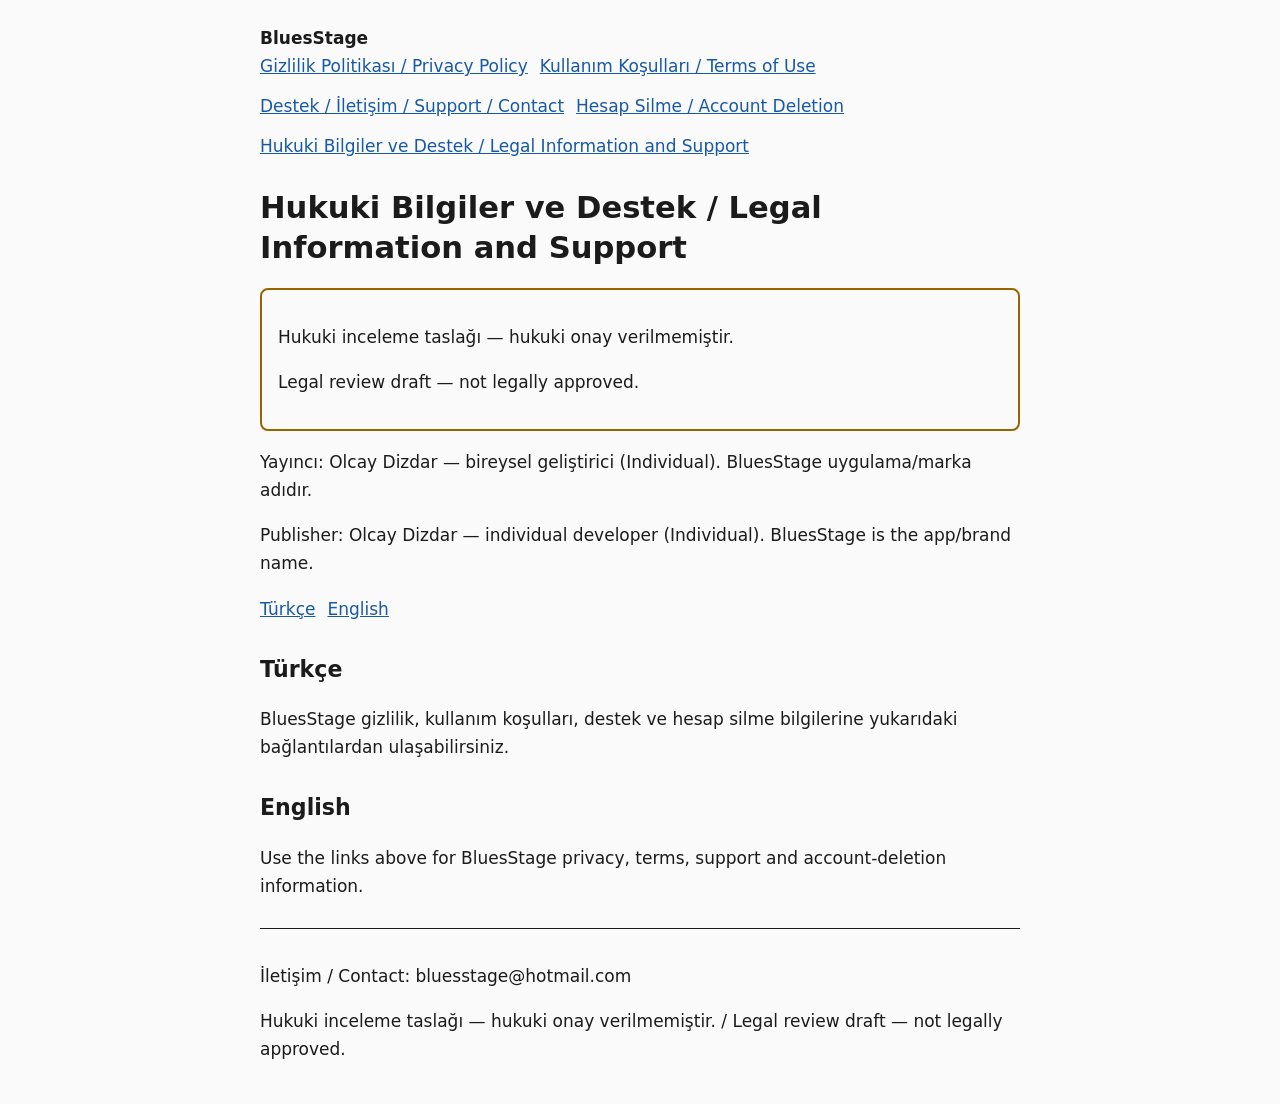
<file: index.html>
<!doctype html>
<html lang="tr"><head><meta charset="utf-8"><meta name="viewport" content="width=device-width, initial-scale=1"><meta name="robots" content="noindex,nofollow"><meta http-equiv="Content-Security-Policy" content="default-src 'none'; style-src 'self'; base-uri 'none'; form-action 'none'"><meta name="referrer" content="no-referrer"><title>BluesStage — Hukuki Bilgiler ve Destek</title><link rel="stylesheet" href="styles.css"></head>
<body><header><strong>BluesStage</strong><nav aria-label="Sayfalar / Pages"><a href="privacy.html">Gizlilik Politikası / Privacy Policy</a>
<a href="terms.html">Kullanım Koşulları / Terms of Use</a>
<a href="support.html">Destek / İletişim / Support / Contact</a>
<a href="account-deletion.html">Hesap Silme / Account Deletion</a>
<a href="index.html">Hukuki Bilgiler ve Destek / Legal Information and Support</a></nav></header><main><h1>Hukuki Bilgiler ve Destek / Legal Information and Support</h1>
<div class="notice"><p>Hukuki inceleme taslağı — hukuki onay verilmemiştir.</p><p lang="en">Legal review draft — not legally approved.</p></div>
<p>Yayıncı: Olcay Dizdar — bireysel geliştirici (Individual). BluesStage uygulama/marka adıdır.</p>
<p lang="en">Publisher: Olcay Dizdar — individual developer (Individual). BluesStage is the app/brand name.</p>
<nav aria-label="Dil / Language"><a href="#tr">Türkçe</a><a href="#en">English</a></nav>
<section id="tr" lang="tr"><h2>Türkçe</h2><p>BluesStage gizlilik, kullanım koşulları, destek ve hesap silme bilgilerine yukarıdaki bağlantılardan ulaşabilirsiniz.</p></section>
<section id="en" lang="en"><h2>English</h2><p>Use the links above for BluesStage privacy, terms, support and account-deletion information.</p></section>

</main><footer><p>İletişim / Contact: bluesstage@hotmail.com</p><p>Hukuki inceleme taslağı — hukuki onay verilmemiştir. / Legal review draft — not legally approved.</p></footer></body></html>
</file>
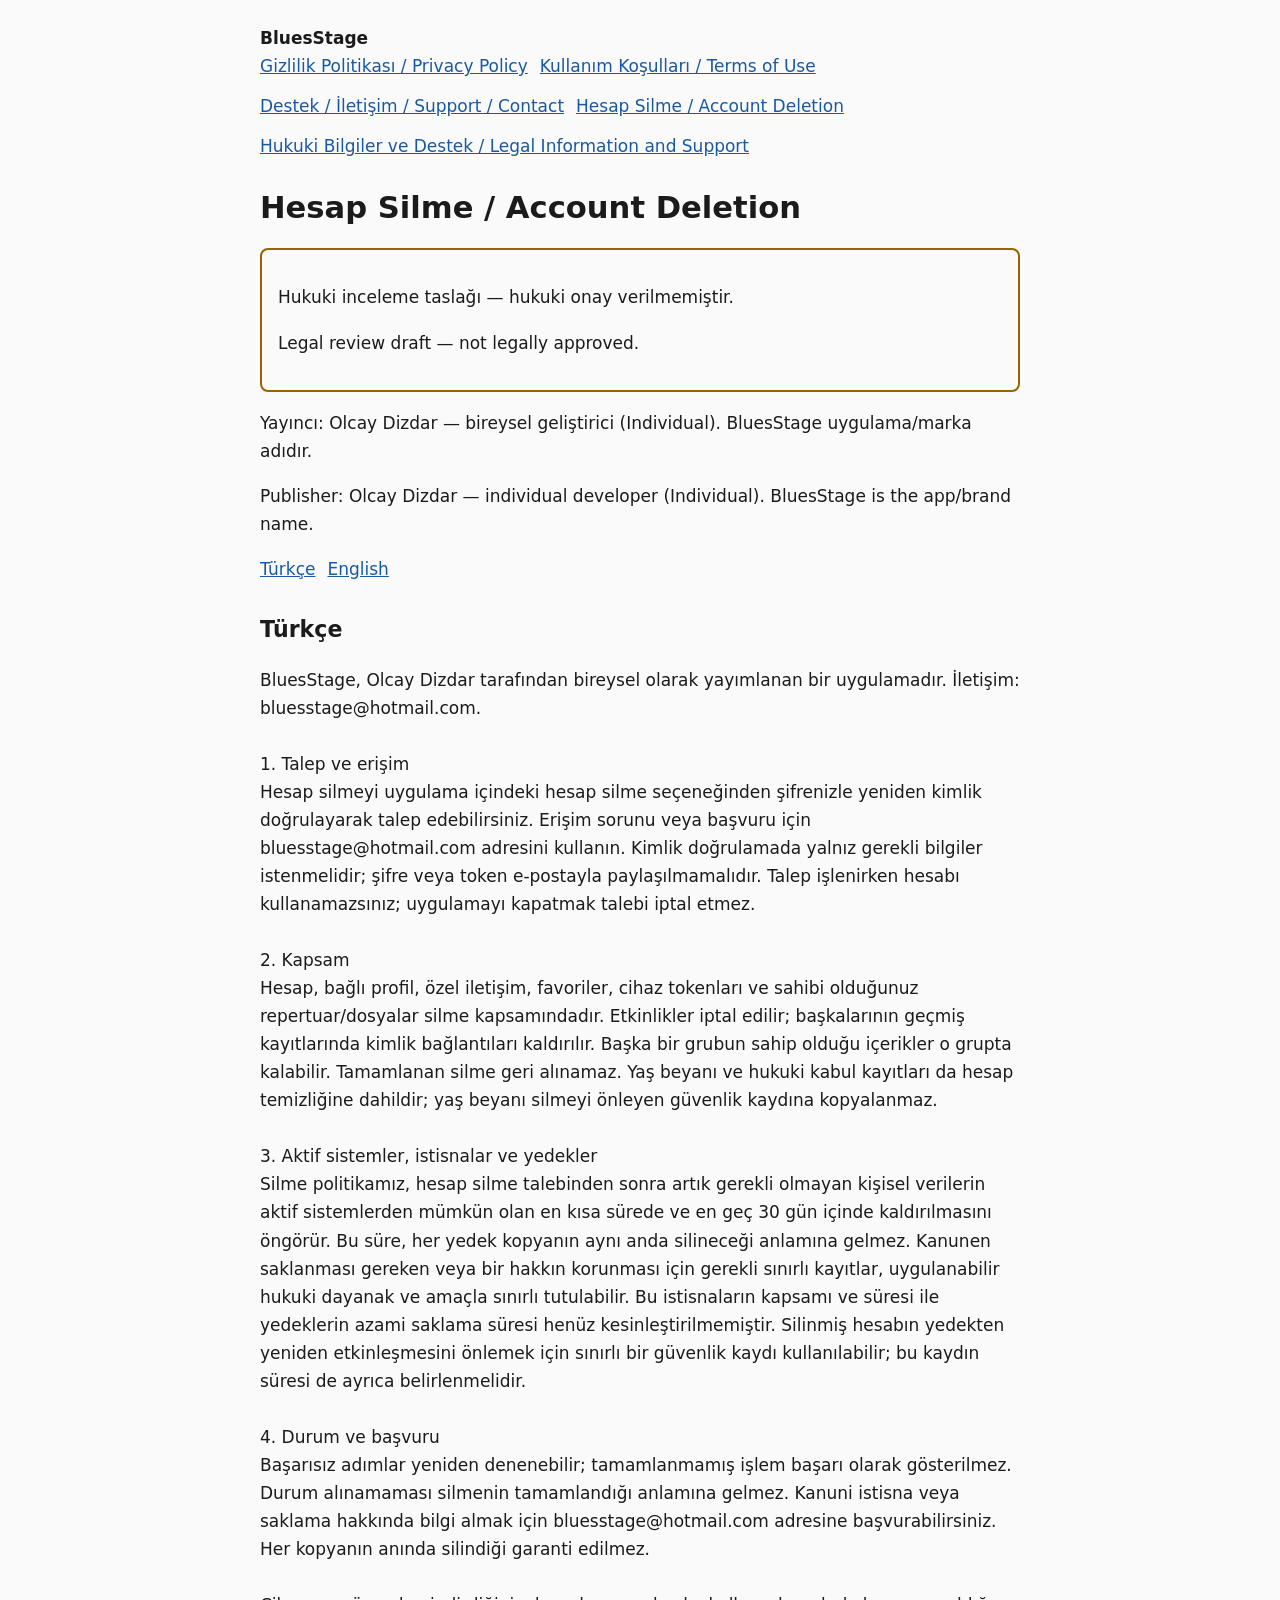
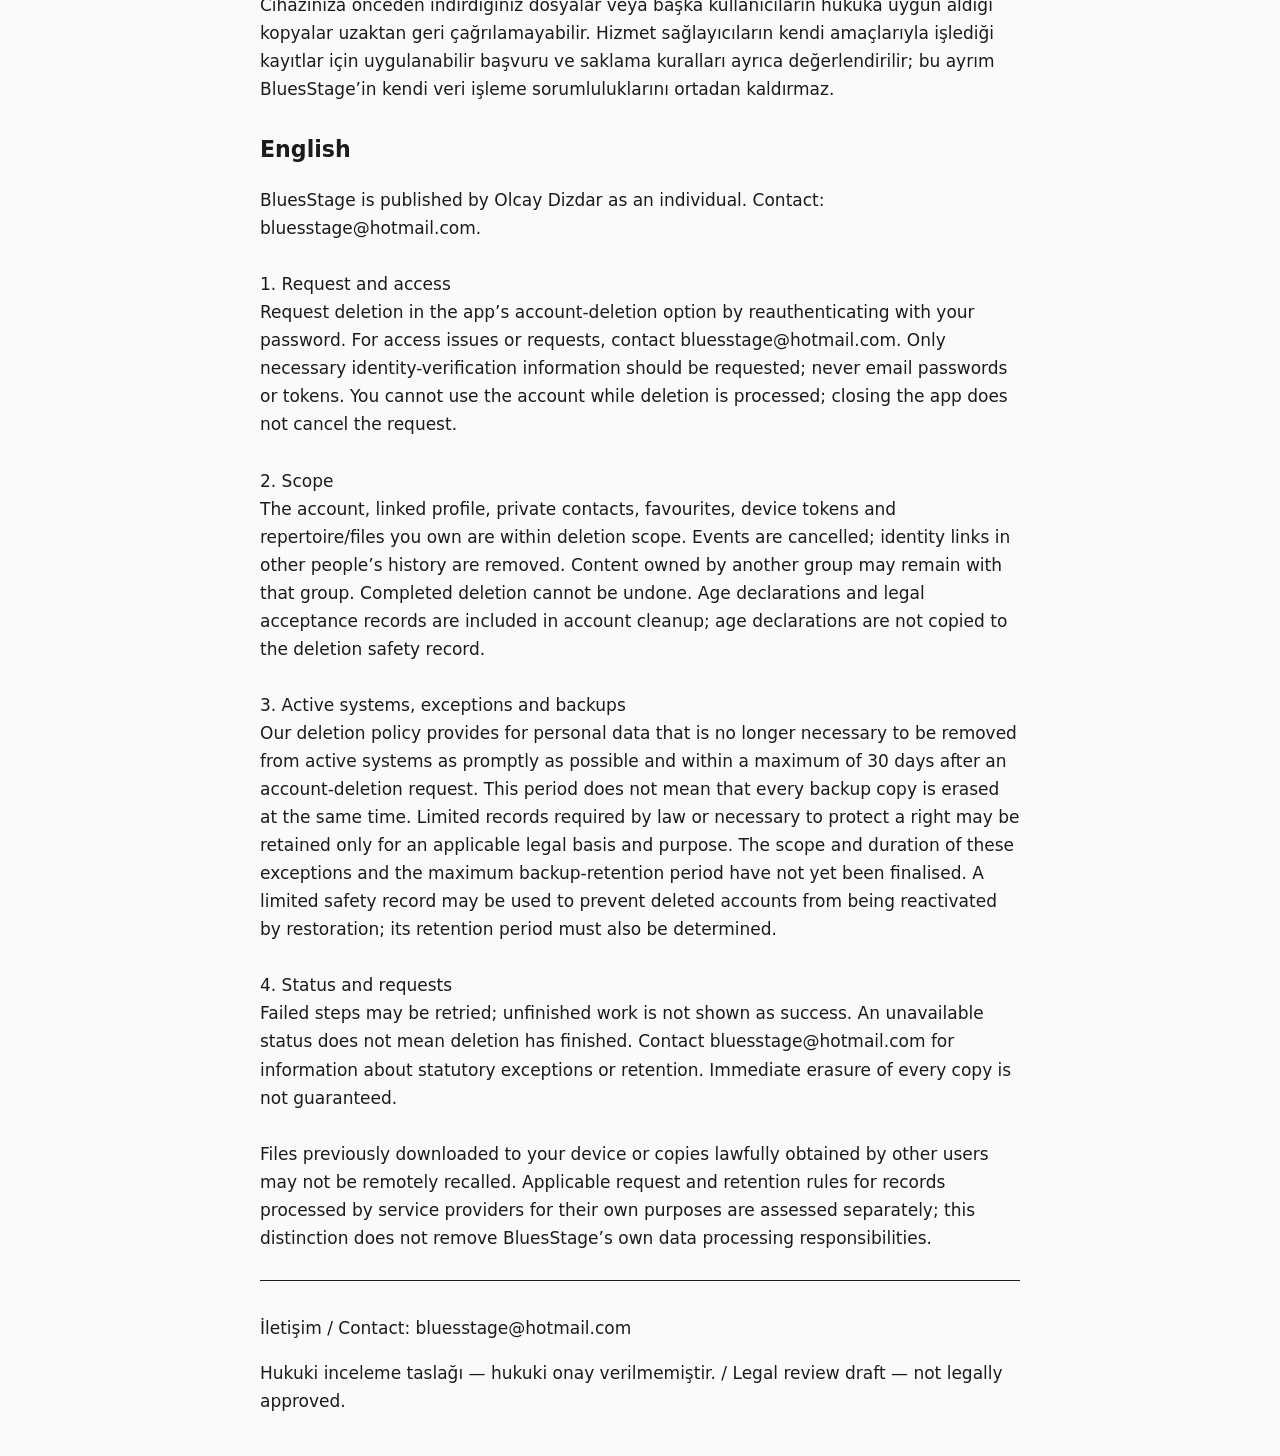
<file: account-deletion.html>
<!doctype html>
<html lang="tr"><head><meta charset="utf-8"><meta name="viewport" content="width=device-width, initial-scale=1"><meta name="robots" content="noindex,nofollow"><meta http-equiv="Content-Security-Policy" content="default-src 'none'; style-src 'self'; base-uri 'none'; form-action 'none'"><meta name="referrer" content="no-referrer"><title>BluesStage — Hesap Silme</title><link rel="stylesheet" href="styles.css"></head>
<body><header><strong>BluesStage</strong><nav aria-label="Sayfalar / Pages"><a href="privacy.html">Gizlilik Politikası / Privacy Policy</a>
<a href="terms.html">Kullanım Koşulları / Terms of Use</a>
<a href="support.html">Destek / İletişim / Support / Contact</a>
<a href="account-deletion.html">Hesap Silme / Account Deletion</a>
<a href="index.html">Hukuki Bilgiler ve Destek / Legal Information and Support</a></nav></header><main><h1>Hesap Silme / Account Deletion</h1>
<div class="notice"><p>Hukuki inceleme taslağı — hukuki onay verilmemiştir.</p><p lang="en">Legal review draft — not legally approved.</p></div>
<p>Yayıncı: Olcay Dizdar — bireysel geliştirici (Individual). BluesStage uygulama/marka adıdır.</p>
<p lang="en">Publisher: Olcay Dizdar — individual developer (Individual). BluesStage is the app/brand name.</p>
<nav aria-label="Dil / Language"><a href="#tr">Türkçe</a><a href="#en">English</a></nav>
<section id="tr" lang="tr"><h2>Türkçe</h2><p>BluesStage, Olcay Dizdar tarafından bireysel olarak yayımlanan bir uygulamadır. İletişim: bluesstage@hotmail.com.

1. Talep ve erişim
Hesap silmeyi uygulama içindeki hesap silme seçeneğinden şifrenizle yeniden kimlik doğrulayarak talep edebilirsiniz. Erişim sorunu veya başvuru için bluesstage@hotmail.com adresini kullanın. Kimlik doğrulamada yalnız gerekli bilgiler istenmelidir; şifre veya token e-postayla paylaşılmamalıdır. Talep işlenirken hesabı kullanamazsınız; uygulamayı kapatmak talebi iptal etmez.

2. Kapsam
Hesap, bağlı profil, özel iletişim, favoriler, cihaz tokenları ve sahibi olduğunuz repertuar/dosyalar silme kapsamındadır. Etkinlikler iptal edilir; başkalarının geçmiş kayıtlarında kimlik bağlantıları kaldırılır. Başka bir grubun sahip olduğu içerikler o grupta kalabilir. Tamamlanan silme geri alınamaz. Yaş beyanı ve hukuki kabul kayıtları da hesap temizliğine dahildir; yaş beyanı silmeyi önleyen güvenlik kaydına kopyalanmaz.

3. Aktif sistemler, istisnalar ve yedekler
Silme politikamız, hesap silme talebinden sonra artık gerekli olmayan kişisel verilerin aktif sistemlerden mümkün olan en kısa sürede ve en geç 30 gün içinde kaldırılmasını öngörür. Bu süre, her yedek kopyanın aynı anda silineceği anlamına gelmez. Kanunen saklanması gereken veya bir hakkın korunması için gerekli sınırlı kayıtlar, uygulanabilir hukuki dayanak ve amaçla sınırlı tutulabilir. Bu istisnaların kapsamı ve süresi ile yedeklerin azami saklama süresi henüz kesinleştirilmemiştir. Silinmiş hesabın yedekten yeniden etkinleşmesini önlemek için sınırlı bir güvenlik kaydı kullanılabilir; bu kaydın süresi de ayrıca belirlenmelidir.

4. Durum ve başvuru
Başarısız adımlar yeniden denenebilir; tamamlanmamış işlem başarı olarak gösterilmez. Durum alınamaması silmenin tamamlandığı anlamına gelmez. Kanuni istisna veya saklama hakkında bilgi almak için bluesstage@hotmail.com adresine başvurabilirsiniz. Her kopyanın anında silindiği garanti edilmez.

Cihazınıza önceden indirdiğiniz dosyalar veya başka kullanıcıların hukuka uygun aldığı kopyalar uzaktan geri çağrılamayabilir. Hizmet sağlayıcıların kendi amaçlarıyla işlediği kayıtlar için uygulanabilir başvuru ve saklama kuralları ayrıca değerlendirilir; bu ayrım BluesStage’in kendi veri işleme sorumluluklarını ortadan kaldırmaz.</p></section>
<section id="en" lang="en"><h2>English</h2><p>BluesStage is published by Olcay Dizdar as an individual. Contact: bluesstage@hotmail.com.

1. Request and access
Request deletion in the app’s account-deletion option by reauthenticating with your password. For access issues or requests, contact bluesstage@hotmail.com. Only necessary identity-verification information should be requested; never email passwords or tokens. You cannot use the account while deletion is processed; closing the app does not cancel the request.

2. Scope
The account, linked profile, private contacts, favourites, device tokens and repertoire/files you own are within deletion scope. Events are cancelled; identity links in other people’s history are removed. Content owned by another group may remain with that group. Completed deletion cannot be undone. Age declarations and legal acceptance records are included in account cleanup; age declarations are not copied to the deletion safety record.

3. Active systems, exceptions and backups
Our deletion policy provides for personal data that is no longer necessary to be removed from active systems as promptly as possible and within a maximum of 30 days after an account-deletion request. This period does not mean that every backup copy is erased at the same time. Limited records required by law or necessary to protect a right may be retained only for an applicable legal basis and purpose. The scope and duration of these exceptions and the maximum backup-retention period have not yet been finalised. A limited safety record may be used to prevent deleted accounts from being reactivated by restoration; its retention period must also be determined.

4. Status and requests
Failed steps may be retried; unfinished work is not shown as success. An unavailable status does not mean deletion has finished. Contact bluesstage@hotmail.com for information about statutory exceptions or retention. Immediate erasure of every copy is not guaranteed.

Files previously downloaded to your device or copies lawfully obtained by other users may not be remotely recalled. Applicable request and retention rules for records processed by service providers for their own purposes are assessed separately; this distinction does not remove BluesStage’s own data processing responsibilities.</p></section>

</main><footer><p>İletişim / Contact: bluesstage@hotmail.com</p><p>Hukuki inceleme taslağı — hukuki onay verilmemiştir. / Legal review draft — not legally approved.</p></footer></body></html>
</file>
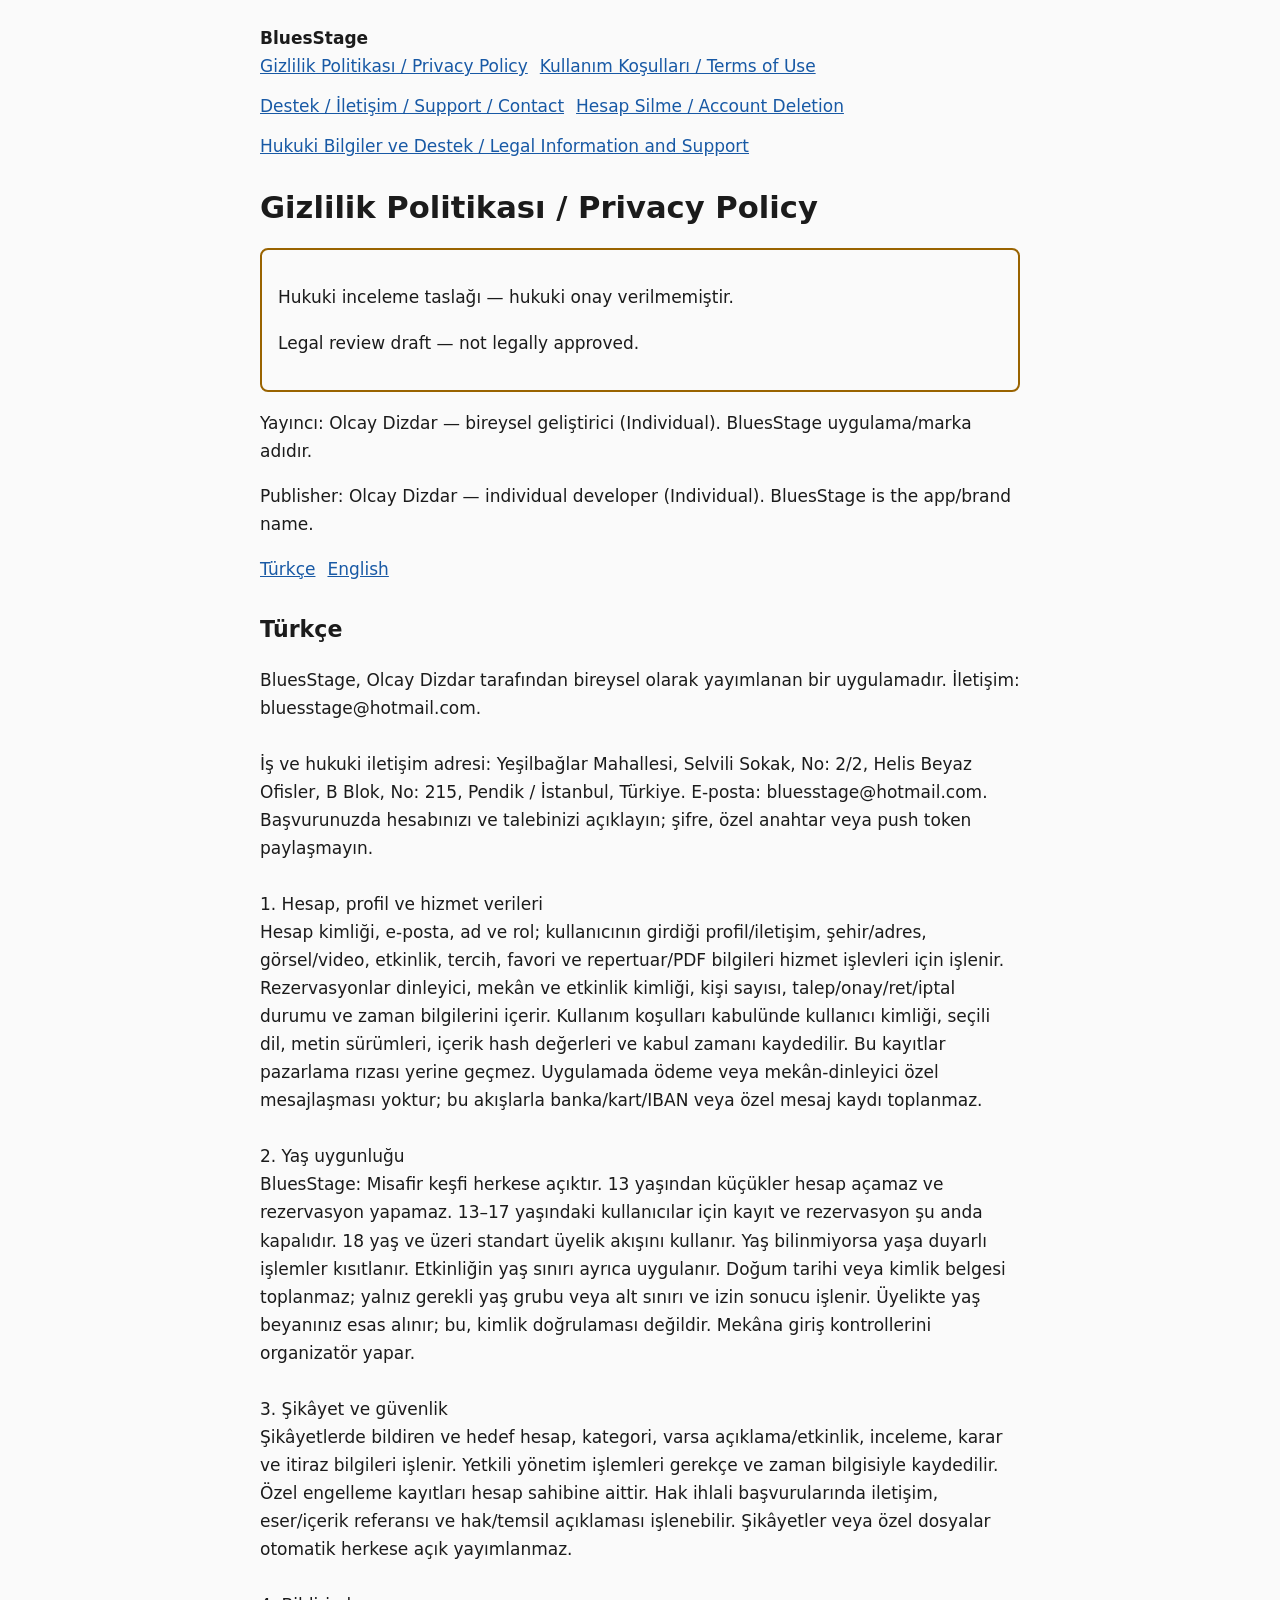
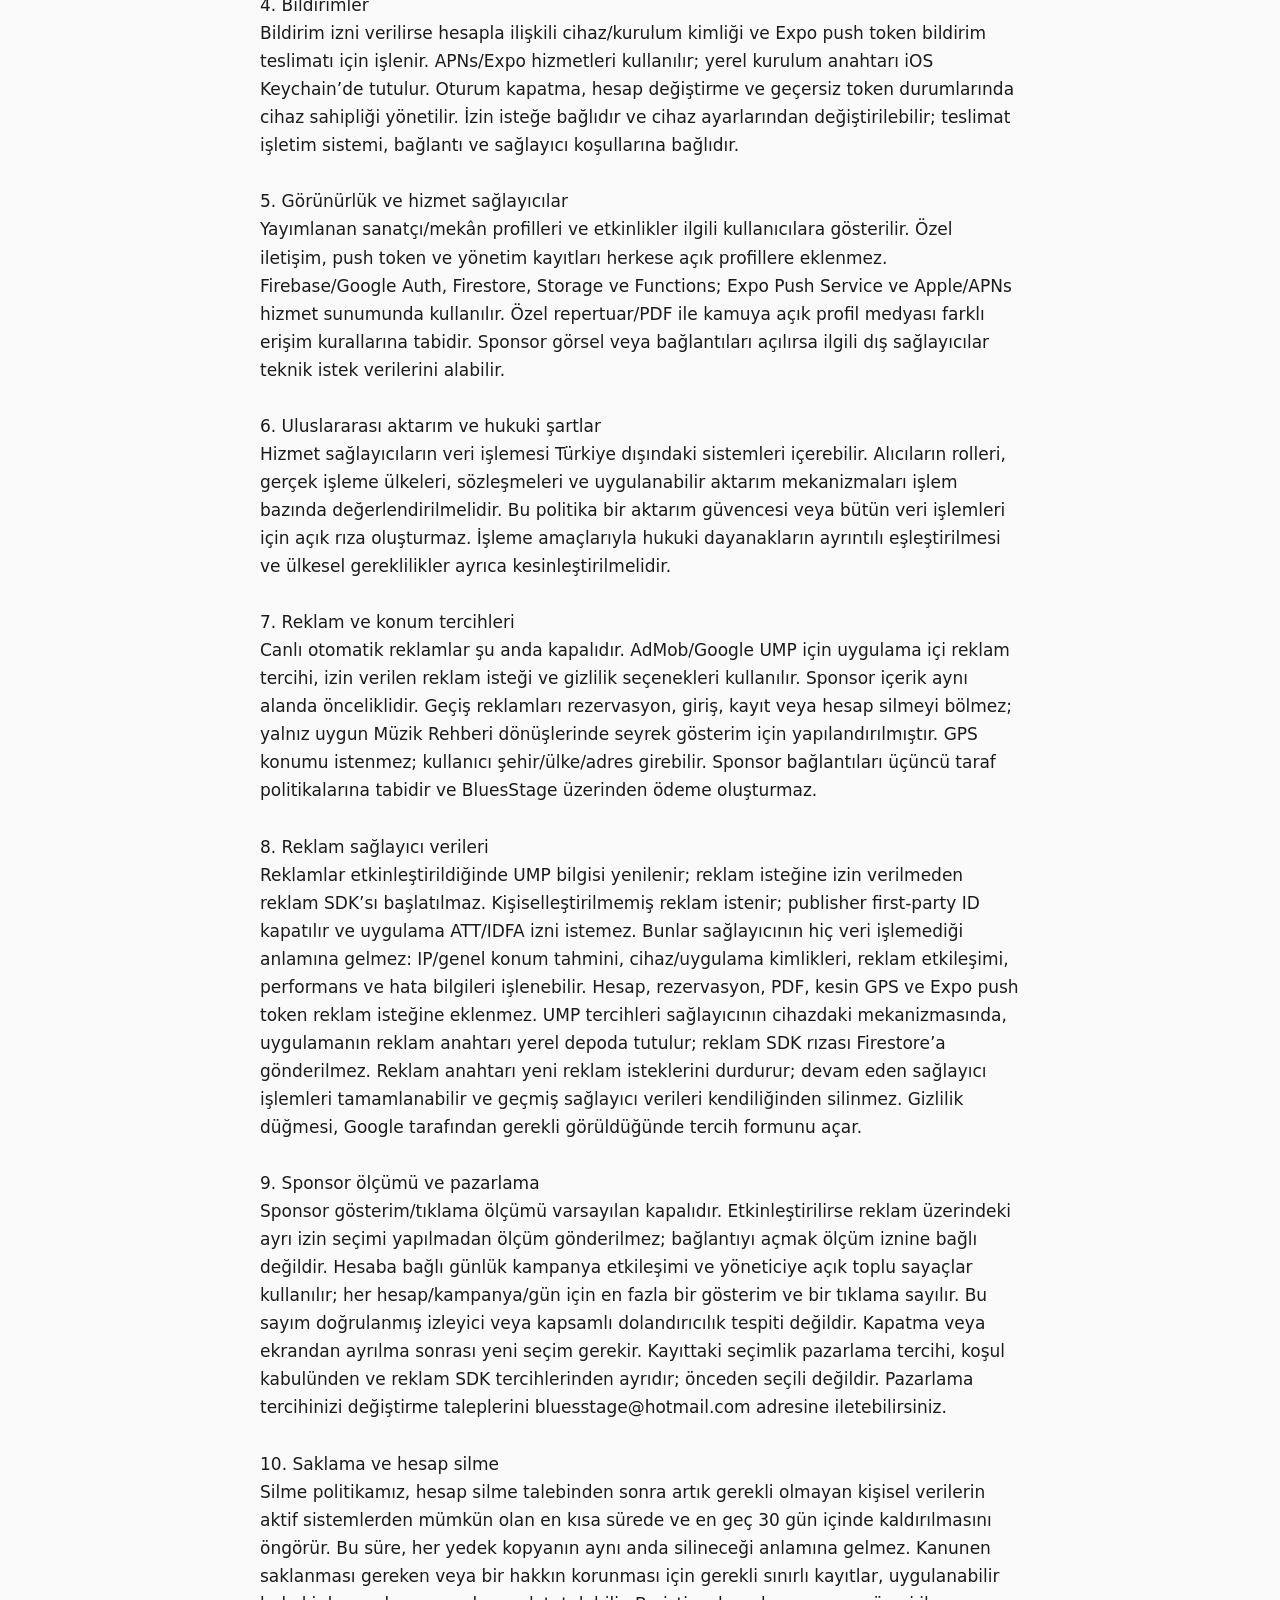
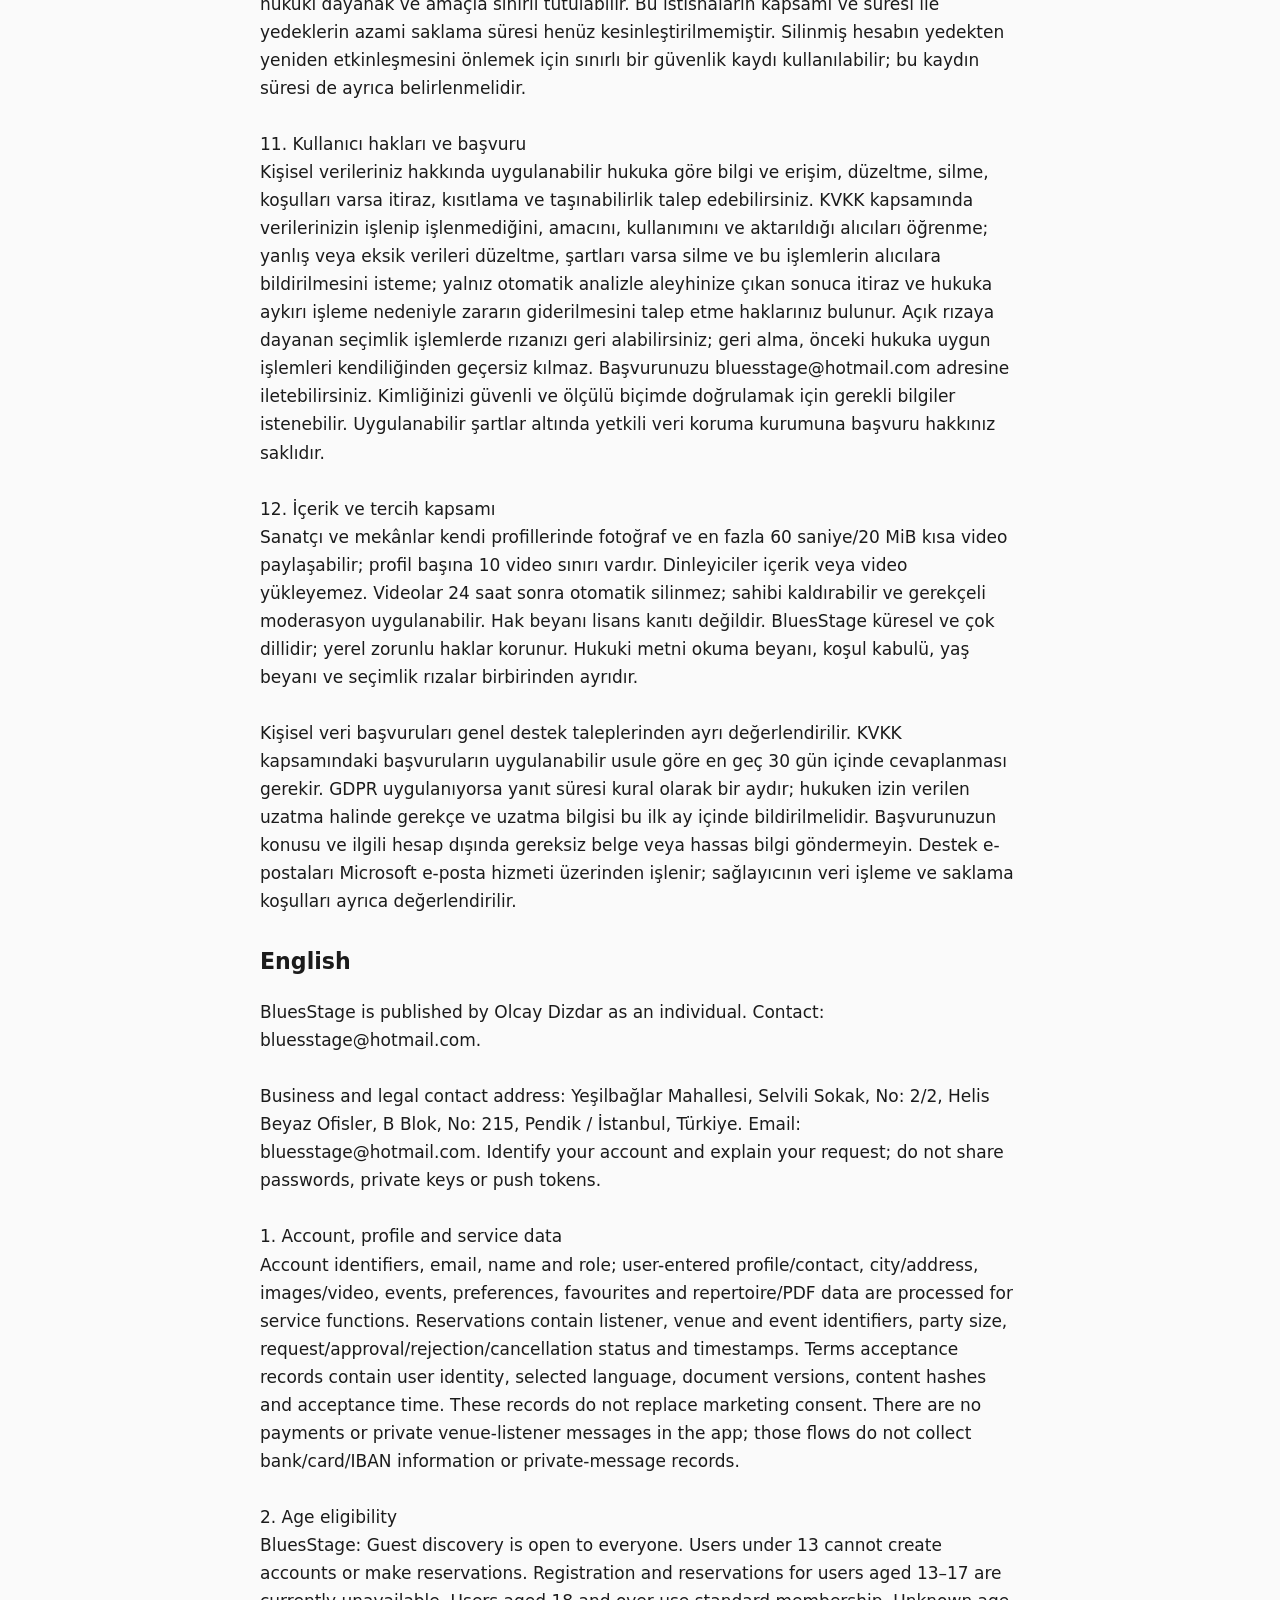
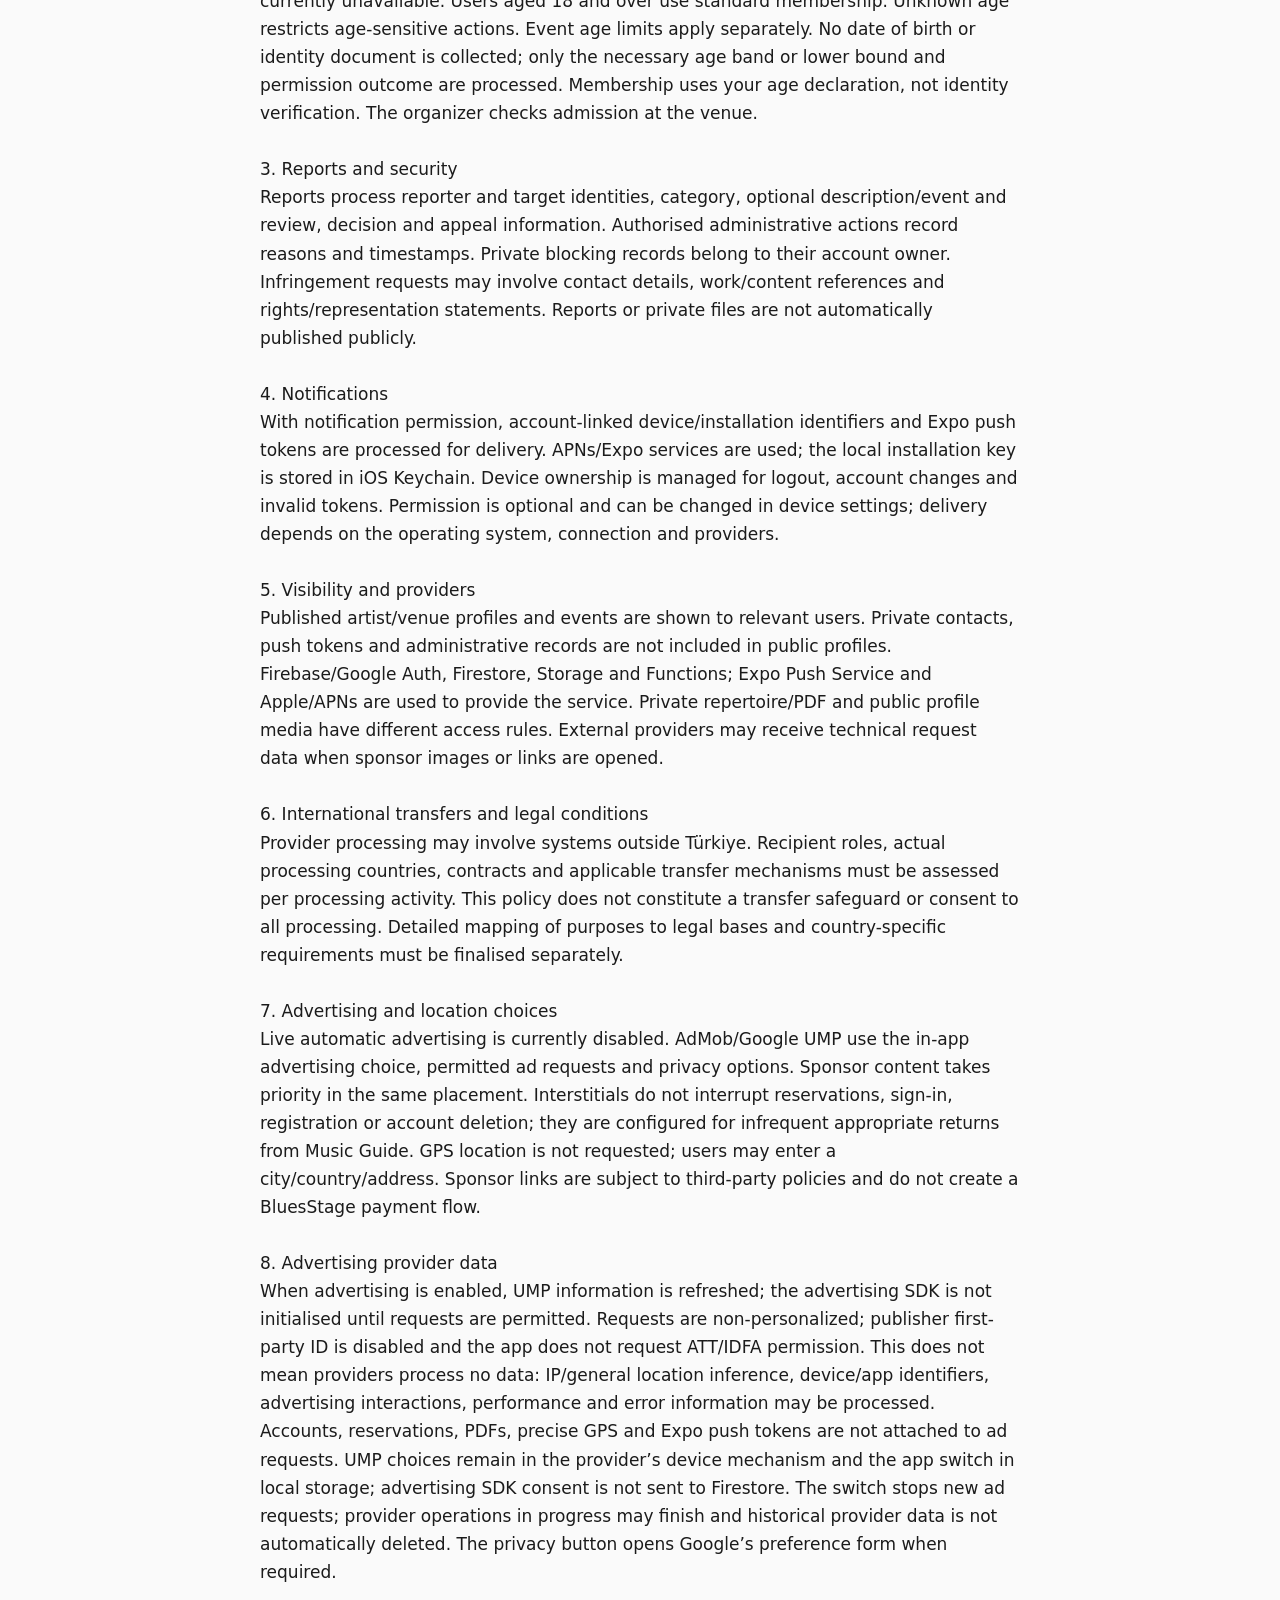
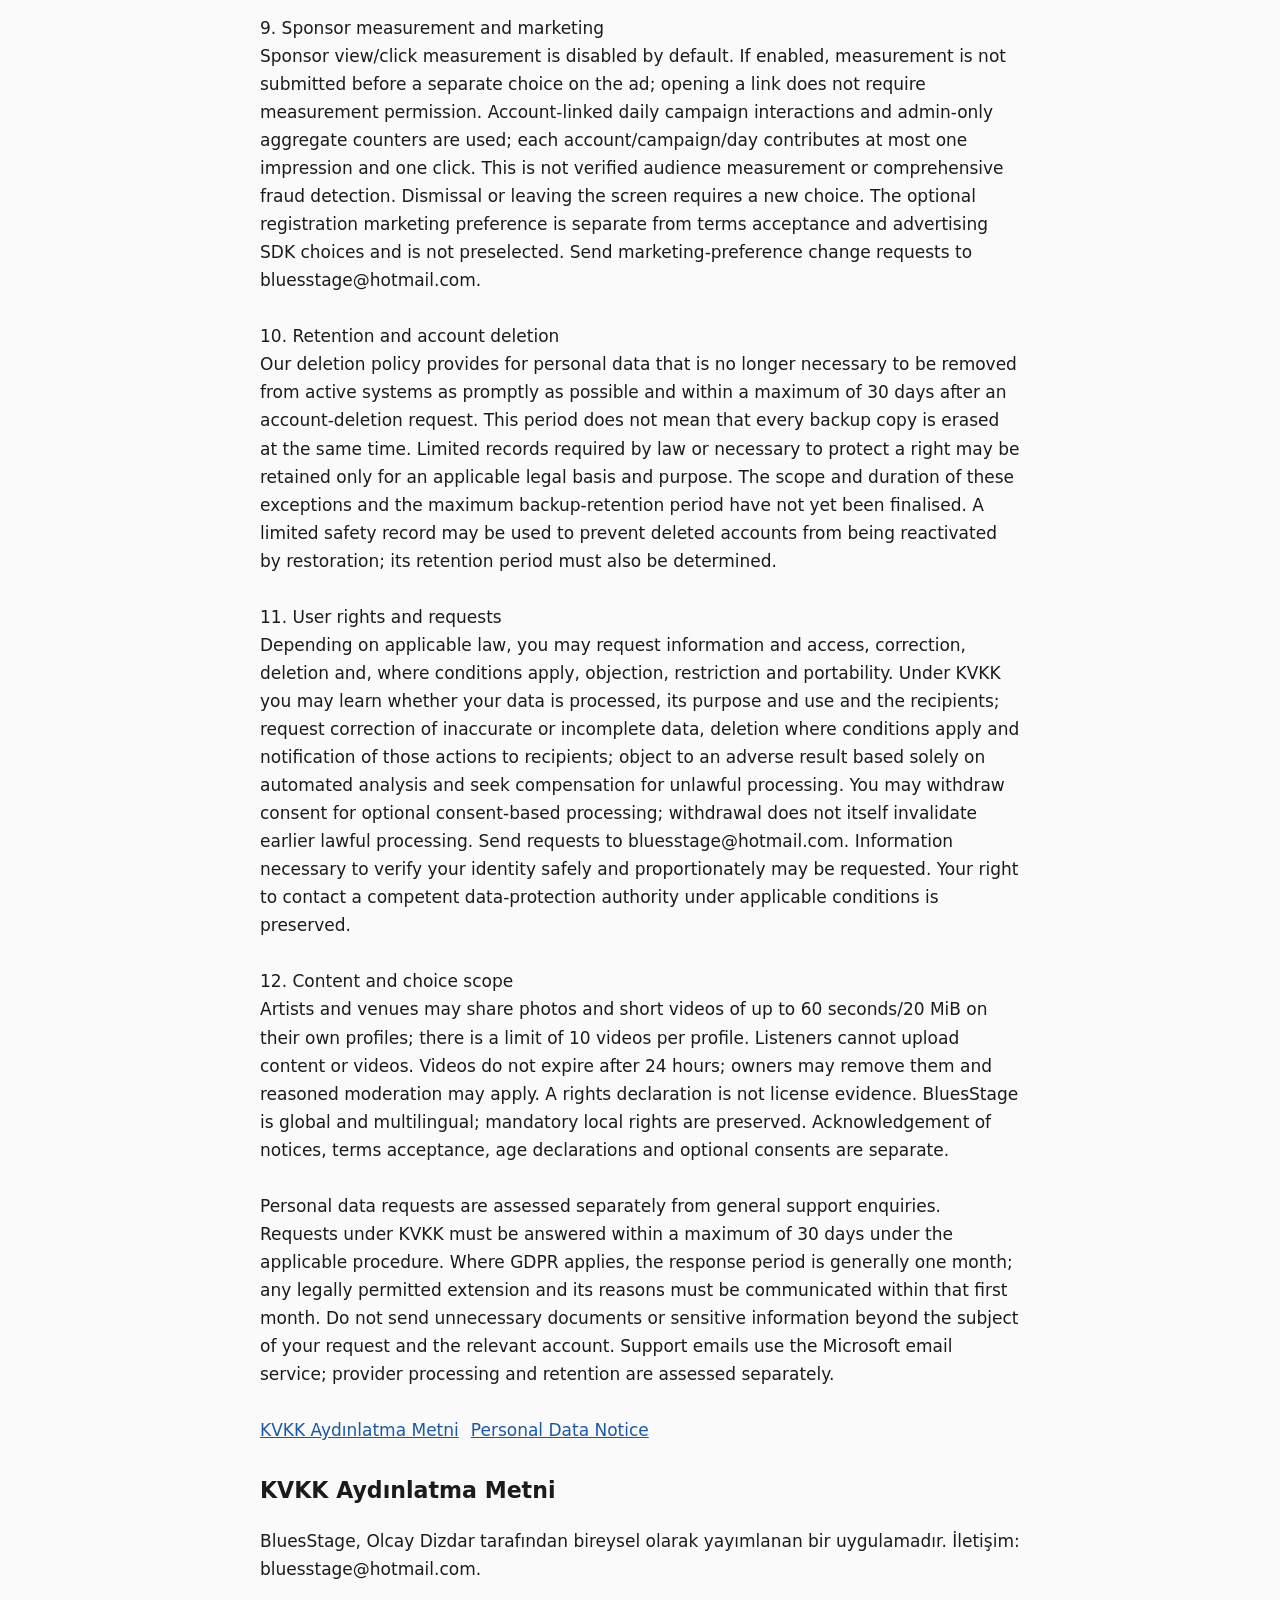
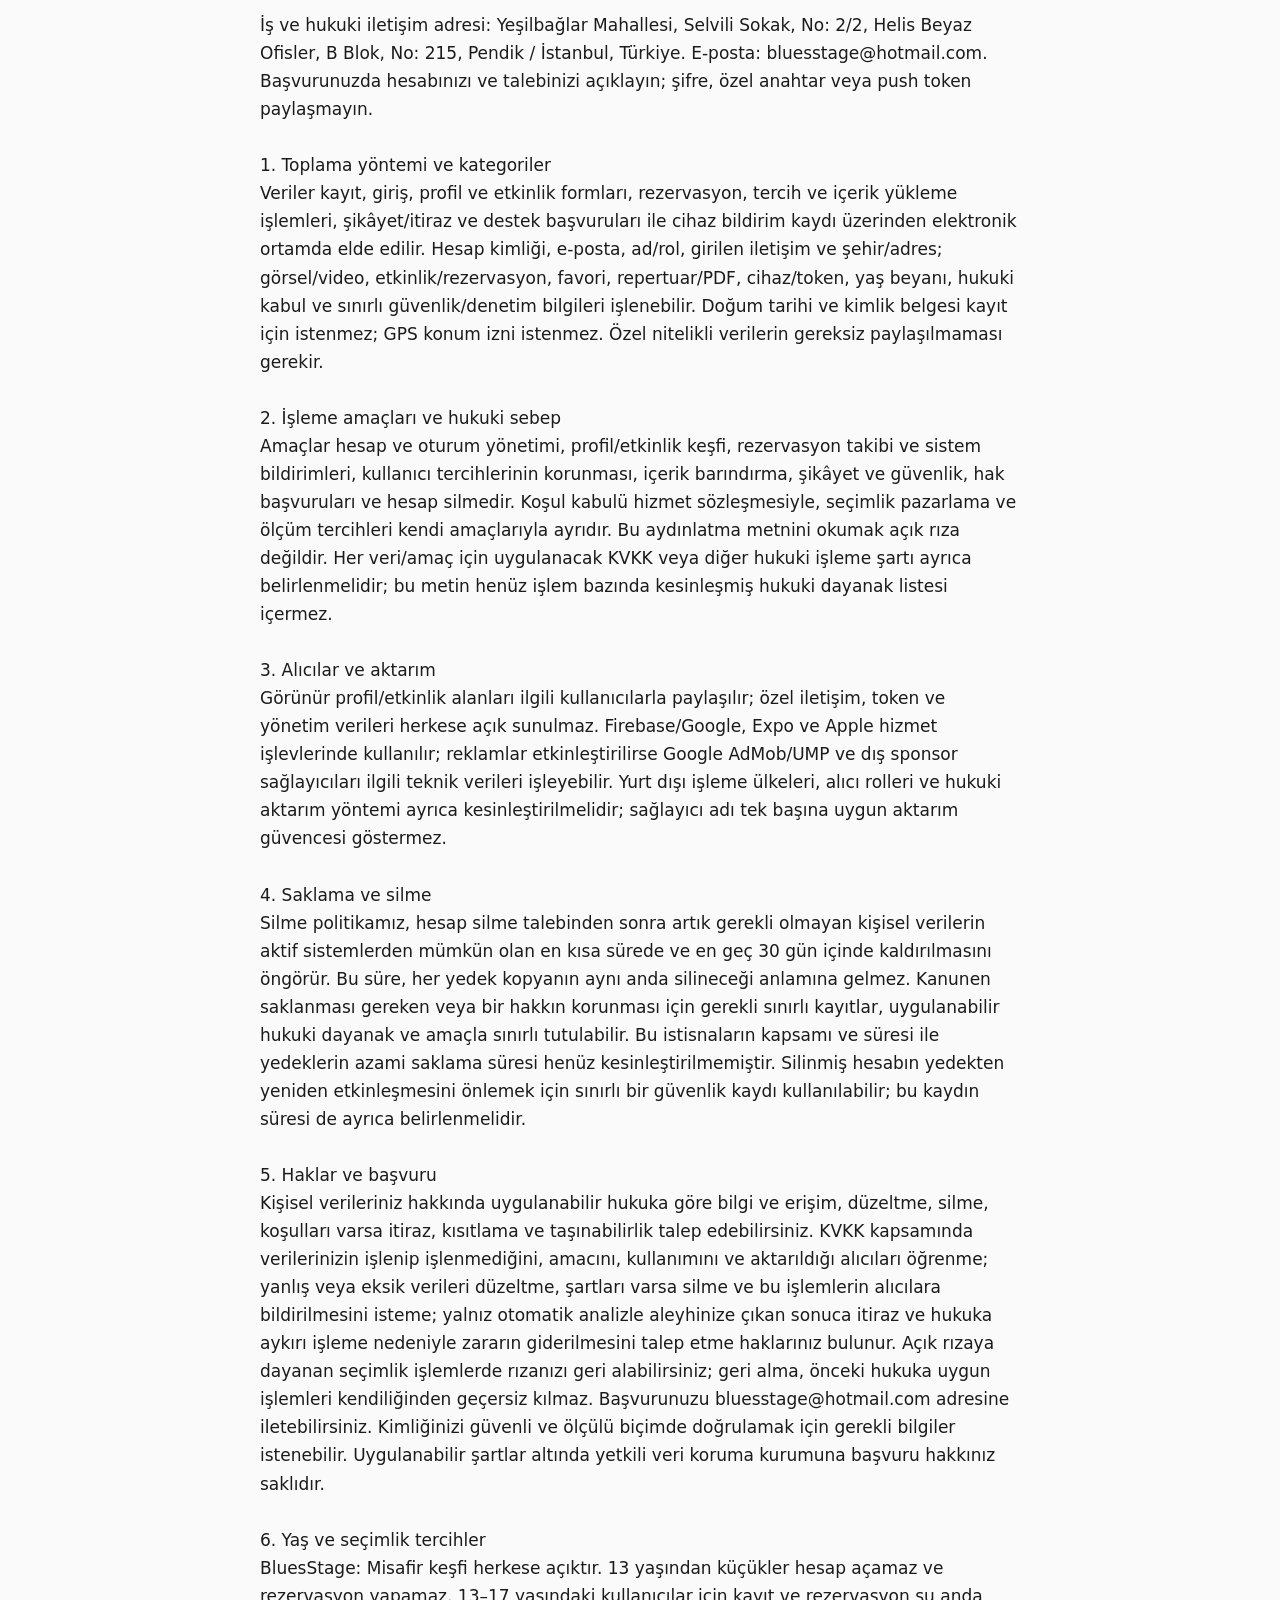
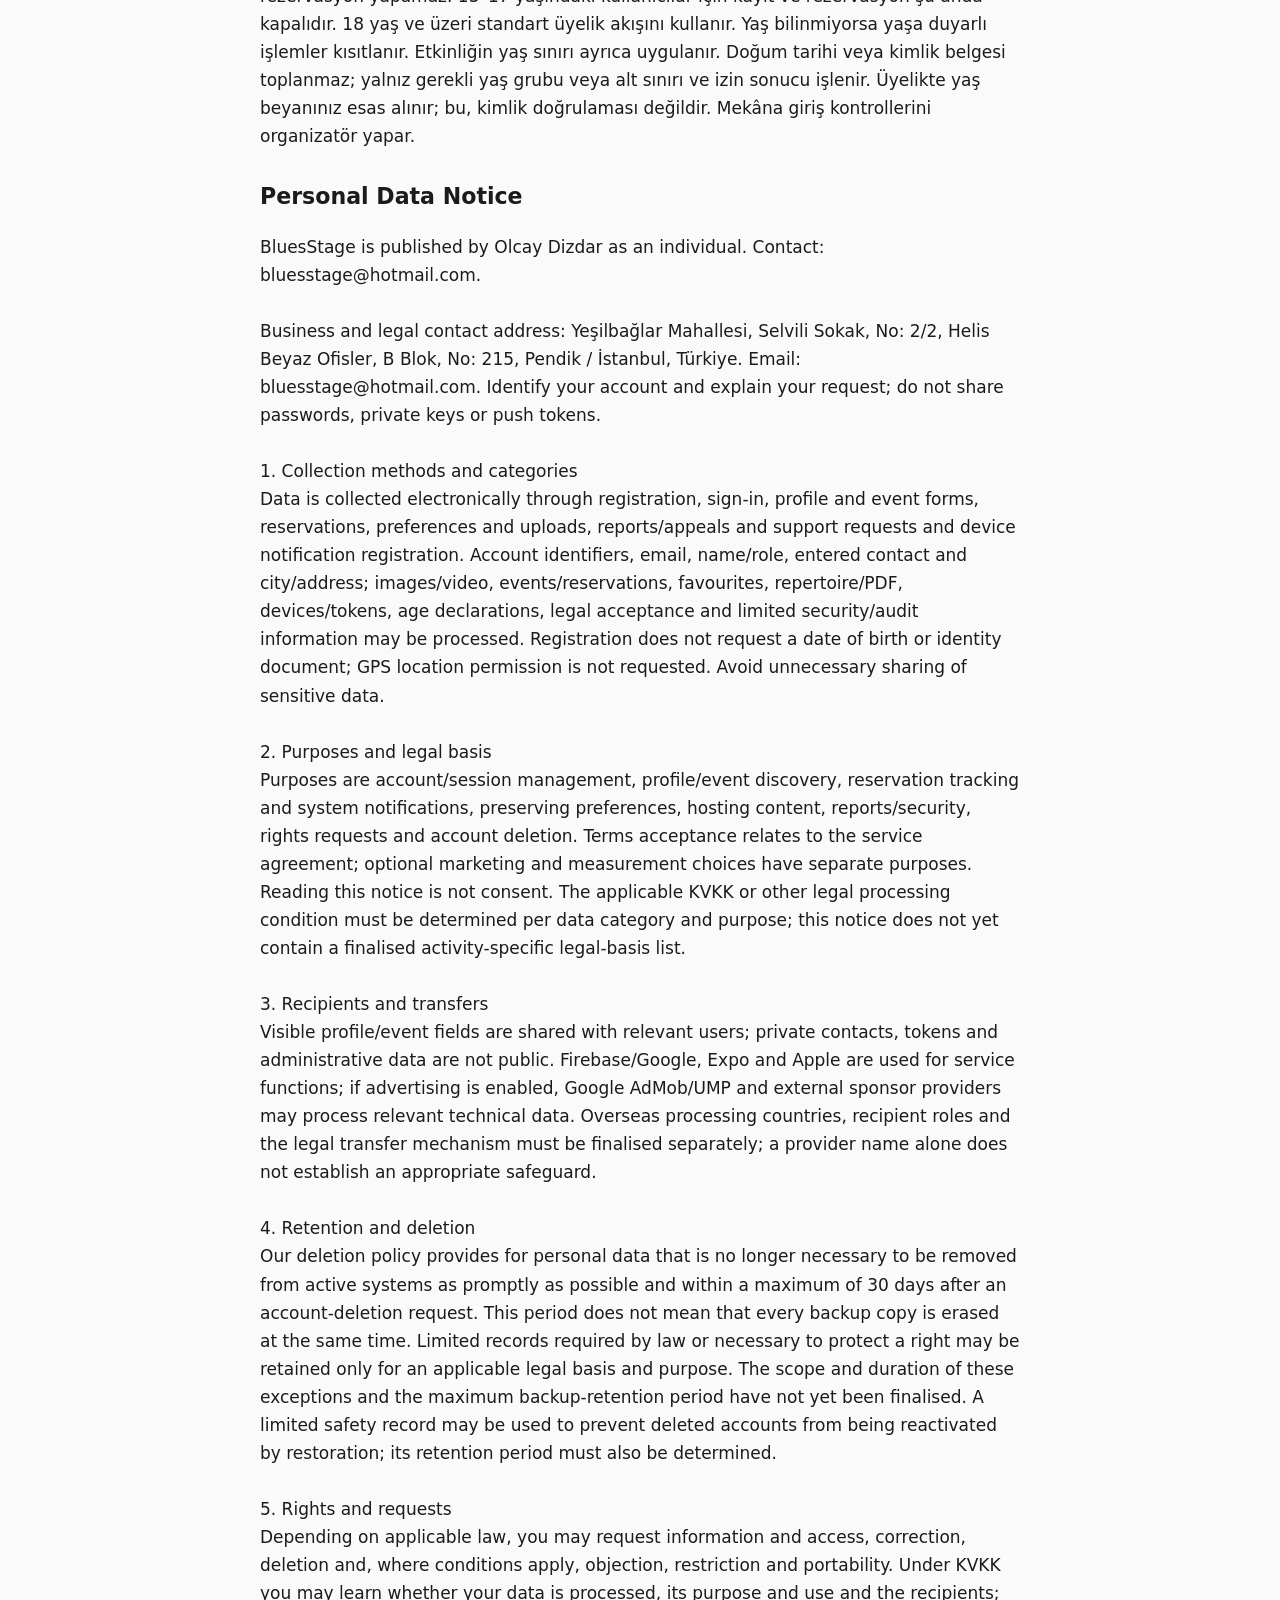
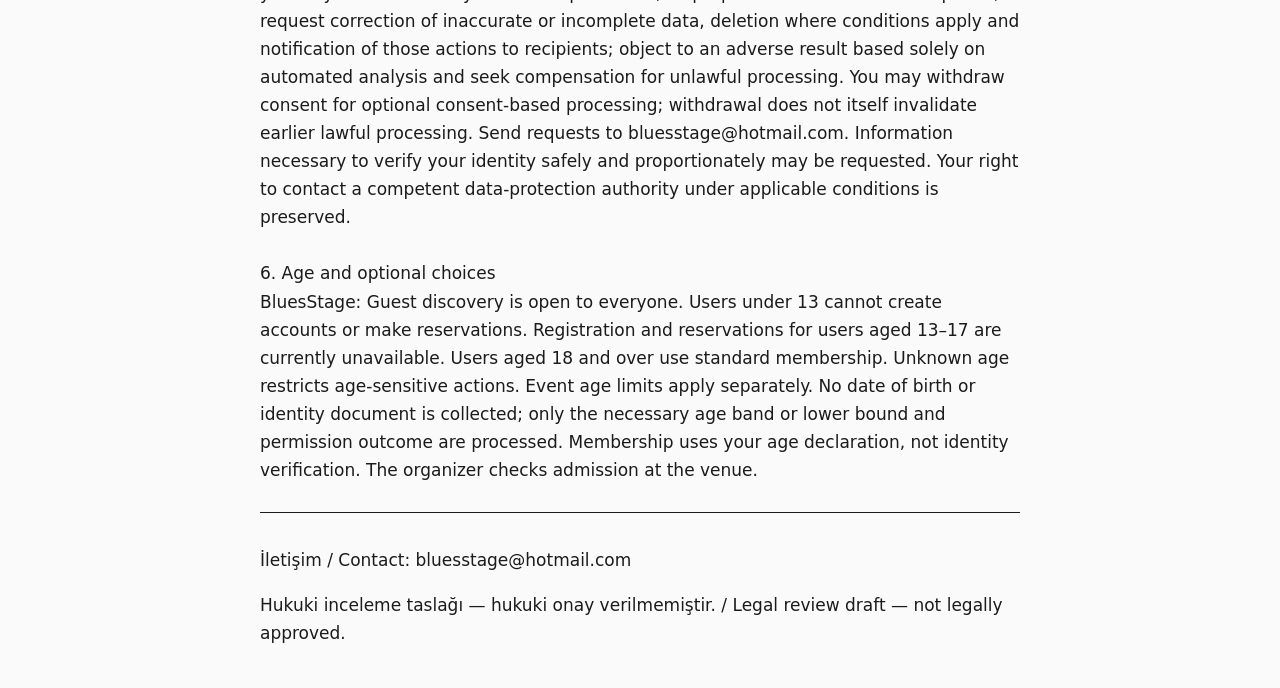
<file: privacy.html>
<!doctype html>
<html lang="tr"><head><meta charset="utf-8"><meta name="viewport" content="width=device-width, initial-scale=1"><meta name="robots" content="noindex,nofollow"><meta http-equiv="Content-Security-Policy" content="default-src 'none'; style-src 'self'; base-uri 'none'; form-action 'none'"><meta name="referrer" content="no-referrer"><title>BluesStage — Gizlilik Politikası</title><link rel="stylesheet" href="styles.css"></head>
<body><header><strong>BluesStage</strong><nav aria-label="Sayfalar / Pages"><a href="privacy.html">Gizlilik Politikası / Privacy Policy</a>
<a href="terms.html">Kullanım Koşulları / Terms of Use</a>
<a href="support.html">Destek / İletişim / Support / Contact</a>
<a href="account-deletion.html">Hesap Silme / Account Deletion</a>
<a href="index.html">Hukuki Bilgiler ve Destek / Legal Information and Support</a></nav></header><main><h1>Gizlilik Politikası / Privacy Policy</h1>
<div class="notice"><p>Hukuki inceleme taslağı — hukuki onay verilmemiştir.</p><p lang="en">Legal review draft — not legally approved.</p></div>
<p>Yayıncı: Olcay Dizdar — bireysel geliştirici (Individual). BluesStage uygulama/marka adıdır.</p>
<p lang="en">Publisher: Olcay Dizdar — individual developer (Individual). BluesStage is the app/brand name.</p>
<nav aria-label="Dil / Language"><a href="#tr">Türkçe</a><a href="#en">English</a></nav>
<section id="tr" lang="tr"><h2>Türkçe</h2><p>BluesStage, Olcay Dizdar tarafından bireysel olarak yayımlanan bir uygulamadır. İletişim: bluesstage@hotmail.com.

İş ve hukuki iletişim adresi: Yeşilbağlar Mahallesi, Selvili Sokak, No: 2/2, Helis Beyaz Ofisler, B Blok, No: 215, Pendik / İstanbul, Türkiye. E-posta: bluesstage@hotmail.com. Başvurunuzda hesabınızı ve talebinizi açıklayın; şifre, özel anahtar veya push token paylaşmayın.

1. Hesap, profil ve hizmet verileri
Hesap kimliği, e-posta, ad ve rol; kullanıcının girdiği profil/iletişim, şehir/adres, görsel/video, etkinlik, tercih, favori ve repertuar/PDF bilgileri hizmet işlevleri için işlenir. Rezervasyonlar dinleyici, mekân ve etkinlik kimliği, kişi sayısı, talep/onay/ret/iptal durumu ve zaman bilgilerini içerir. Kullanım koşulları kabulünde kullanıcı kimliği, seçili dil, metin sürümleri, içerik hash değerleri ve kabul zamanı kaydedilir. Bu kayıtlar pazarlama rızası yerine geçmez. Uygulamada ödeme veya mekân-dinleyici özel mesajlaşması yoktur; bu akışlarla banka/kart/IBAN veya özel mesaj kaydı toplanmaz.

2. Yaş uygunluğu
BluesStage: Misafir keşfi herkese açıktır. 13 yaşından küçükler hesap açamaz ve rezervasyon yapamaz. 13–17 yaşındaki kullanıcılar için kayıt ve rezervasyon şu anda kapalıdır. 18 yaş ve üzeri standart üyelik akışını kullanır. Yaş bilinmiyorsa yaşa duyarlı işlemler kısıtlanır. Etkinliğin yaş sınırı ayrıca uygulanır. Doğum tarihi veya kimlik belgesi toplanmaz; yalnız gerekli yaş grubu veya alt sınırı ve izin sonucu işlenir. Üyelikte yaş beyanınız esas alınır; bu, kimlik doğrulaması değildir. Mekâna giriş kontrollerini organizatör yapar.

3. Şikâyet ve güvenlik
Şikâyetlerde bildiren ve hedef hesap, kategori, varsa açıklama/etkinlik, inceleme, karar ve itiraz bilgileri işlenir. Yetkili yönetim işlemleri gerekçe ve zaman bilgisiyle kaydedilir. Özel engelleme kayıtları hesap sahibine aittir. Hak ihlali başvurularında iletişim, eser/içerik referansı ve hak/temsil açıklaması işlenebilir. Şikâyetler veya özel dosyalar otomatik herkese açık yayımlanmaz.

4. Bildirimler
Bildirim izni verilirse hesapla ilişkili cihaz/kurulum kimliği ve Expo push token bildirim teslimatı için işlenir. APNs/Expo hizmetleri kullanılır; yerel kurulum anahtarı iOS Keychain’de tutulur. Oturum kapatma, hesap değiştirme ve geçersiz token durumlarında cihaz sahipliği yönetilir. İzin isteğe bağlıdır ve cihaz ayarlarından değiştirilebilir; teslimat işletim sistemi, bağlantı ve sağlayıcı koşullarına bağlıdır.

5. Görünürlük ve hizmet sağlayıcılar
Yayımlanan sanatçı/mekân profilleri ve etkinlikler ilgili kullanıcılara gösterilir. Özel iletişim, push token ve yönetim kayıtları herkese açık profillere eklenmez. Firebase/Google Auth, Firestore, Storage ve Functions; Expo Push Service ve Apple/APNs hizmet sunumunda kullanılır. Özel repertuar/PDF ile kamuya açık profil medyası farklı erişim kurallarına tabidir. Sponsor görsel veya bağlantıları açılırsa ilgili dış sağlayıcılar teknik istek verilerini alabilir.

6. Uluslararası aktarım ve hukuki şartlar
Hizmet sağlayıcıların veri işlemesi Türkiye dışındaki sistemleri içerebilir. Alıcıların rolleri, gerçek işleme ülkeleri, sözleşmeleri ve uygulanabilir aktarım mekanizmaları işlem bazında değerlendirilmelidir. Bu politika bir aktarım güvencesi veya bütün veri işlemleri için açık rıza oluşturmaz. İşleme amaçlarıyla hukuki dayanakların ayrıntılı eşleştirilmesi ve ülkesel gereklilikler ayrıca kesinleştirilmelidir.

7. Reklam ve konum tercihleri
Canlı otomatik reklamlar şu anda kapalıdır. AdMob/Google UMP için uygulama içi reklam tercihi, izin verilen reklam isteği ve gizlilik seçenekleri kullanılır. Sponsor içerik aynı alanda önceliklidir. Geçiş reklamları rezervasyon, giriş, kayıt veya hesap silmeyi bölmez; yalnız uygun Müzik Rehberi dönüşlerinde seyrek gösterim için yapılandırılmıştır. GPS konumu istenmez; kullanıcı şehir/ülke/adres girebilir. Sponsor bağlantıları üçüncü taraf politikalarına tabidir ve BluesStage üzerinden ödeme oluşturmaz.

8. Reklam sağlayıcı verileri
Reklamlar etkinleştirildiğinde UMP bilgisi yenilenir; reklam isteğine izin verilmeden reklam SDK’sı başlatılmaz. Kişiselleştirilmemiş reklam istenir; publisher first-party ID kapatılır ve uygulama ATT/IDFA izni istemez. Bunlar sağlayıcının hiç veri işlemediği anlamına gelmez: IP/genel konum tahmini, cihaz/uygulama kimlikleri, reklam etkileşimi, performans ve hata bilgileri işlenebilir. Hesap, rezervasyon, PDF, kesin GPS ve Expo push token reklam isteğine eklenmez. UMP tercihleri sağlayıcının cihazdaki mekanizmasında, uygulamanın reklam anahtarı yerel depoda tutulur; reklam SDK rızası Firestore’a gönderilmez. Reklam anahtarı yeni reklam isteklerini durdurur; devam eden sağlayıcı işlemleri tamamlanabilir ve geçmiş sağlayıcı verileri kendiliğinden silinmez. Gizlilik düğmesi, Google tarafından gerekli görüldüğünde tercih formunu açar.

9. Sponsor ölçümü ve pazarlama
Sponsor gösterim/tıklama ölçümü varsayılan kapalıdır. Etkinleştirilirse reklam üzerindeki ayrı izin seçimi yapılmadan ölçüm gönderilmez; bağlantıyı açmak ölçüm iznine bağlı değildir. Hesaba bağlı günlük kampanya etkileşimi ve yöneticiye açık toplu sayaçlar kullanılır; her hesap/kampanya/gün için en fazla bir gösterim ve bir tıklama sayılır. Bu sayım doğrulanmış izleyici veya kapsamlı dolandırıcılık tespiti değildir. Kapatma veya ekrandan ayrılma sonrası yeni seçim gerekir. Kayıttaki seçimlik pazarlama tercihi, koşul kabulünden ve reklam SDK tercihlerinden ayrıdır; önceden seçili değildir. Pazarlama tercihinizi değiştirme taleplerini bluesstage@hotmail.com adresine iletebilirsiniz.

10. Saklama ve hesap silme
Silme politikamız, hesap silme talebinden sonra artık gerekli olmayan kişisel verilerin aktif sistemlerden mümkün olan en kısa sürede ve en geç 30 gün içinde kaldırılmasını öngörür. Bu süre, her yedek kopyanın aynı anda silineceği anlamına gelmez. Kanunen saklanması gereken veya bir hakkın korunması için gerekli sınırlı kayıtlar, uygulanabilir hukuki dayanak ve amaçla sınırlı tutulabilir. Bu istisnaların kapsamı ve süresi ile yedeklerin azami saklama süresi henüz kesinleştirilmemiştir. Silinmiş hesabın yedekten yeniden etkinleşmesini önlemek için sınırlı bir güvenlik kaydı kullanılabilir; bu kaydın süresi de ayrıca belirlenmelidir.

11. Kullanıcı hakları ve başvuru
Kişisel verileriniz hakkında uygulanabilir hukuka göre bilgi ve erişim, düzeltme, silme, koşulları varsa itiraz, kısıtlama ve taşınabilirlik talep edebilirsiniz. KVKK kapsamında verilerinizin işlenip işlenmediğini, amacını, kullanımını ve aktarıldığı alıcıları öğrenme; yanlış veya eksik verileri düzeltme, şartları varsa silme ve bu işlemlerin alıcılara bildirilmesini isteme; yalnız otomatik analizle aleyhinize çıkan sonuca itiraz ve hukuka aykırı işleme nedeniyle zararın giderilmesini talep etme haklarınız bulunur. Açık rızaya dayanan seçimlik işlemlerde rızanızı geri alabilirsiniz; geri alma, önceki hukuka uygun işlemleri kendiliğinden geçersiz kılmaz. Başvurunuzu bluesstage@hotmail.com adresine iletebilirsiniz. Kimliğinizi güvenli ve ölçülü biçimde doğrulamak için gerekli bilgiler istenebilir. Uygulanabilir şartlar altında yetkili veri koruma kurumuna başvuru hakkınız saklıdır.

12. İçerik ve tercih kapsamı
Sanatçı ve mekânlar kendi profillerinde fotoğraf ve en fazla 60 saniye/20 MiB kısa video paylaşabilir; profil başına 10 video sınırı vardır. Dinleyiciler içerik veya video yükleyemez. Videolar 24 saat sonra otomatik silinmez; sahibi kaldırabilir ve gerekçeli moderasyon uygulanabilir. Hak beyanı lisans kanıtı değildir. BluesStage küresel ve çok dillidir; yerel zorunlu haklar korunur. Hukuki metni okuma beyanı, koşul kabulü, yaş beyanı ve seçimlik rızalar birbirinden ayrıdır.

Kişisel veri başvuruları genel destek taleplerinden ayrı değerlendirilir. KVKK kapsamındaki başvuruların uygulanabilir usule göre en geç 30 gün içinde cevaplanması gerekir. GDPR uygulanıyorsa yanıt süresi kural olarak bir aydır; hukuken izin verilen uzatma halinde gerekçe ve uzatma bilgisi bu ilk ay içinde bildirilmelidir. Başvurunuzun konusu ve ilgili hesap dışında gereksiz belge veya hassas bilgi göndermeyin. Destek e-postaları Microsoft e-posta hizmeti üzerinden işlenir; sağlayıcının veri işleme ve saklama koşulları ayrıca değerlendirilir.</p></section>
<section id="en" lang="en"><h2>English</h2><p>BluesStage is published by Olcay Dizdar as an individual. Contact: bluesstage@hotmail.com.

Business and legal contact address: Yeşilbağlar Mahallesi, Selvili Sokak, No: 2/2, Helis Beyaz Ofisler, B Blok, No: 215, Pendik / İstanbul, Türkiye. Email: bluesstage@hotmail.com. Identify your account and explain your request; do not share passwords, private keys or push tokens.

1. Account, profile and service data
Account identifiers, email, name and role; user-entered profile/contact, city/address, images/video, events, preferences, favourites and repertoire/PDF data are processed for service functions. Reservations contain listener, venue and event identifiers, party size, request/approval/rejection/cancellation status and timestamps. Terms acceptance records contain user identity, selected language, document versions, content hashes and acceptance time. These records do not replace marketing consent. There are no payments or private venue-listener messages in the app; those flows do not collect bank/card/IBAN information or private-message records.

2. Age eligibility
BluesStage: Guest discovery is open to everyone. Users under 13 cannot create accounts or make reservations. Registration and reservations for users aged 13–17 are currently unavailable. Users aged 18 and over use standard membership. Unknown age restricts age-sensitive actions. Event age limits apply separately. No date of birth or identity document is collected; only the necessary age band or lower bound and permission outcome are processed. Membership uses your age declaration, not identity verification. The organizer checks admission at the venue.

3. Reports and security
Reports process reporter and target identities, category, optional description/event and review, decision and appeal information. Authorised administrative actions record reasons and timestamps. Private blocking records belong to their account owner. Infringement requests may involve contact details, work/content references and rights/representation statements. Reports or private files are not automatically published publicly.

4. Notifications
With notification permission, account-linked device/installation identifiers and Expo push tokens are processed for delivery. APNs/Expo services are used; the local installation key is stored in iOS Keychain. Device ownership is managed for logout, account changes and invalid tokens. Permission is optional and can be changed in device settings; delivery depends on the operating system, connection and providers.

5. Visibility and providers
Published artist/venue profiles and events are shown to relevant users. Private contacts, push tokens and administrative records are not included in public profiles. Firebase/Google Auth, Firestore, Storage and Functions; Expo Push Service and Apple/APNs are used to provide the service. Private repertoire/PDF and public profile media have different access rules. External providers may receive technical request data when sponsor images or links are opened.

6. International transfers and legal conditions
Provider processing may involve systems outside Türkiye. Recipient roles, actual processing countries, contracts and applicable transfer mechanisms must be assessed per processing activity. This policy does not constitute a transfer safeguard or consent to all processing. Detailed mapping of purposes to legal bases and country-specific requirements must be finalised separately.

7. Advertising and location choices
Live automatic advertising is currently disabled. AdMob/Google UMP use the in-app advertising choice, permitted ad requests and privacy options. Sponsor content takes priority in the same placement. Interstitials do not interrupt reservations, sign-in, registration or account deletion; they are configured for infrequent appropriate returns from Music Guide. GPS location is not requested; users may enter a city/country/address. Sponsor links are subject to third-party policies and do not create a BluesStage payment flow.

8. Advertising provider data
When advertising is enabled, UMP information is refreshed; the advertising SDK is not initialised until requests are permitted. Requests are non-personalized; publisher first-party ID is disabled and the app does not request ATT/IDFA permission. This does not mean providers process no data: IP/general location inference, device/app identifiers, advertising interactions, performance and error information may be processed. Accounts, reservations, PDFs, precise GPS and Expo push tokens are not attached to ad requests. UMP choices remain in the provider’s device mechanism and the app switch in local storage; advertising SDK consent is not sent to Firestore. The switch stops new ad requests; provider operations in progress may finish and historical provider data is not automatically deleted. The privacy button opens Google’s preference form when required.

9. Sponsor measurement and marketing
Sponsor view/click measurement is disabled by default. If enabled, measurement is not submitted before a separate choice on the ad; opening a link does not require measurement permission. Account-linked daily campaign interactions and admin-only aggregate counters are used; each account/campaign/day contributes at most one impression and one click. This is not verified audience measurement or comprehensive fraud detection. Dismissal or leaving the screen requires a new choice. The optional registration marketing preference is separate from terms acceptance and advertising SDK choices and is not preselected. Send marketing-preference change requests to bluesstage@hotmail.com.

10. Retention and account deletion
Our deletion policy provides for personal data that is no longer necessary to be removed from active systems as promptly as possible and within a maximum of 30 days after an account-deletion request. This period does not mean that every backup copy is erased at the same time. Limited records required by law or necessary to protect a right may be retained only for an applicable legal basis and purpose. The scope and duration of these exceptions and the maximum backup-retention period have not yet been finalised. A limited safety record may be used to prevent deleted accounts from being reactivated by restoration; its retention period must also be determined.

11. User rights and requests
Depending on applicable law, you may request information and access, correction, deletion and, where conditions apply, objection, restriction and portability. Under KVKK you may learn whether your data is processed, its purpose and use and the recipients; request correction of inaccurate or incomplete data, deletion where conditions apply and notification of those actions to recipients; object to an adverse result based solely on automated analysis and seek compensation for unlawful processing. You may withdraw consent for optional consent-based processing; withdrawal does not itself invalidate earlier lawful processing. Send requests to bluesstage@hotmail.com. Information necessary to verify your identity safely and proportionately may be requested. Your right to contact a competent data-protection authority under applicable conditions is preserved.

12. Content and choice scope
Artists and venues may share photos and short videos of up to 60 seconds/20 MiB on their own profiles; there is a limit of 10 videos per profile. Listeners cannot upload content or videos. Videos do not expire after 24 hours; owners may remove them and reasoned moderation may apply. A rights declaration is not license evidence. BluesStage is global and multilingual; mandatory local rights are preserved. Acknowledgement of notices, terms acceptance, age declarations and optional consents are separate.

Personal data requests are assessed separately from general support enquiries. Requests under KVKK must be answered within a maximum of 30 days under the applicable procedure. Where GDPR applies, the response period is generally one month; any legally permitted extension and its reasons must be communicated within that first month. Do not send unnecessary documents or sensitive information beyond the subject of your request and the relevant account. Support emails use the Microsoft email service; provider processing and retention are assessed separately.</p></section>

<nav aria-label="KVKK"><a href="#kvkk-tr">KVKK Aydınlatma Metni</a><a href="#kvkk-en">Personal Data Notice</a></nav>
<section id="kvkk-tr" lang="tr"><h2>KVKK Aydınlatma Metni</h2><p>BluesStage, Olcay Dizdar tarafından bireysel olarak yayımlanan bir uygulamadır. İletişim: bluesstage@hotmail.com.

İş ve hukuki iletişim adresi: Yeşilbağlar Mahallesi, Selvili Sokak, No: 2/2, Helis Beyaz Ofisler, B Blok, No: 215, Pendik / İstanbul, Türkiye. E-posta: bluesstage@hotmail.com. Başvurunuzda hesabınızı ve talebinizi açıklayın; şifre, özel anahtar veya push token paylaşmayın.

1. Toplama yöntemi ve kategoriler
Veriler kayıt, giriş, profil ve etkinlik formları, rezervasyon, tercih ve içerik yükleme işlemleri, şikâyet/itiraz ve destek başvuruları ile cihaz bildirim kaydı üzerinden elektronik ortamda elde edilir. Hesap kimliği, e-posta, ad/rol, girilen iletişim ve şehir/adres; görsel/video, etkinlik/rezervasyon, favori, repertuar/PDF, cihaz/token, yaş beyanı, hukuki kabul ve sınırlı güvenlik/denetim bilgileri işlenebilir. Doğum tarihi ve kimlik belgesi kayıt için istenmez; GPS konum izni istenmez. Özel nitelikli verilerin gereksiz paylaşılmaması gerekir.

2. İşleme amaçları ve hukuki sebep
Amaçlar hesap ve oturum yönetimi, profil/etkinlik keşfi, rezervasyon takibi ve sistem bildirimleri, kullanıcı tercihlerinin korunması, içerik barındırma, şikâyet ve güvenlik, hak başvuruları ve hesap silmedir. Koşul kabulü hizmet sözleşmesiyle, seçimlik pazarlama ve ölçüm tercihleri kendi amaçlarıyla ayrıdır. Bu aydınlatma metnini okumak açık rıza değildir. Her veri/amaç için uygulanacak KVKK veya diğer hukuki işleme şartı ayrıca belirlenmelidir; bu metin henüz işlem bazında kesinleşmiş hukuki dayanak listesi içermez.

3. Alıcılar ve aktarım
Görünür profil/etkinlik alanları ilgili kullanıcılarla paylaşılır; özel iletişim, token ve yönetim verileri herkese açık sunulmaz. Firebase/Google, Expo ve Apple hizmet işlevlerinde kullanılır; reklamlar etkinleştirilirse Google AdMob/UMP ve dış sponsor sağlayıcıları ilgili teknik verileri işleyebilir. Yurt dışı işleme ülkeleri, alıcı rolleri ve hukuki aktarım yöntemi ayrıca kesinleştirilmelidir; sağlayıcı adı tek başına uygun aktarım güvencesi göstermez.

4. Saklama ve silme
Silme politikamız, hesap silme talebinden sonra artık gerekli olmayan kişisel verilerin aktif sistemlerden mümkün olan en kısa sürede ve en geç 30 gün içinde kaldırılmasını öngörür. Bu süre, her yedek kopyanın aynı anda silineceği anlamına gelmez. Kanunen saklanması gereken veya bir hakkın korunması için gerekli sınırlı kayıtlar, uygulanabilir hukuki dayanak ve amaçla sınırlı tutulabilir. Bu istisnaların kapsamı ve süresi ile yedeklerin azami saklama süresi henüz kesinleştirilmemiştir. Silinmiş hesabın yedekten yeniden etkinleşmesini önlemek için sınırlı bir güvenlik kaydı kullanılabilir; bu kaydın süresi de ayrıca belirlenmelidir.

5. Haklar ve başvuru
Kişisel verileriniz hakkında uygulanabilir hukuka göre bilgi ve erişim, düzeltme, silme, koşulları varsa itiraz, kısıtlama ve taşınabilirlik talep edebilirsiniz. KVKK kapsamında verilerinizin işlenip işlenmediğini, amacını, kullanımını ve aktarıldığı alıcıları öğrenme; yanlış veya eksik verileri düzeltme, şartları varsa silme ve bu işlemlerin alıcılara bildirilmesini isteme; yalnız otomatik analizle aleyhinize çıkan sonuca itiraz ve hukuka aykırı işleme nedeniyle zararın giderilmesini talep etme haklarınız bulunur. Açık rızaya dayanan seçimlik işlemlerde rızanızı geri alabilirsiniz; geri alma, önceki hukuka uygun işlemleri kendiliğinden geçersiz kılmaz. Başvurunuzu bluesstage@hotmail.com adresine iletebilirsiniz. Kimliğinizi güvenli ve ölçülü biçimde doğrulamak için gerekli bilgiler istenebilir. Uygulanabilir şartlar altında yetkili veri koruma kurumuna başvuru hakkınız saklıdır.

6. Yaş ve seçimlik tercihler
BluesStage: Misafir keşfi herkese açıktır. 13 yaşından küçükler hesap açamaz ve rezervasyon yapamaz. 13–17 yaşındaki kullanıcılar için kayıt ve rezervasyon şu anda kapalıdır. 18 yaş ve üzeri standart üyelik akışını kullanır. Yaş bilinmiyorsa yaşa duyarlı işlemler kısıtlanır. Etkinliğin yaş sınırı ayrıca uygulanır. Doğum tarihi veya kimlik belgesi toplanmaz; yalnız gerekli yaş grubu veya alt sınırı ve izin sonucu işlenir. Üyelikte yaş beyanınız esas alınır; bu, kimlik doğrulaması değildir. Mekâna giriş kontrollerini organizatör yapar.</p></section>
<section id="kvkk-en" lang="en"><h2>Personal Data Notice</h2><p>BluesStage is published by Olcay Dizdar as an individual. Contact: bluesstage@hotmail.com.

Business and legal contact address: Yeşilbağlar Mahallesi, Selvili Sokak, No: 2/2, Helis Beyaz Ofisler, B Blok, No: 215, Pendik / İstanbul, Türkiye. Email: bluesstage@hotmail.com. Identify your account and explain your request; do not share passwords, private keys or push tokens.

1. Collection methods and categories
Data is collected electronically through registration, sign-in, profile and event forms, reservations, preferences and uploads, reports/appeals and support requests and device notification registration. Account identifiers, email, name/role, entered contact and city/address; images/video, events/reservations, favourites, repertoire/PDF, devices/tokens, age declarations, legal acceptance and limited security/audit information may be processed. Registration does not request a date of birth or identity document; GPS location permission is not requested. Avoid unnecessary sharing of sensitive data.

2. Purposes and legal basis
Purposes are account/session management, profile/event discovery, reservation tracking and system notifications, preserving preferences, hosting content, reports/security, rights requests and account deletion. Terms acceptance relates to the service agreement; optional marketing and measurement choices have separate purposes. Reading this notice is not consent. The applicable KVKK or other legal processing condition must be determined per data category and purpose; this notice does not yet contain a finalised activity-specific legal-basis list.

3. Recipients and transfers
Visible profile/event fields are shared with relevant users; private contacts, tokens and administrative data are not public. Firebase/Google, Expo and Apple are used for service functions; if advertising is enabled, Google AdMob/UMP and external sponsor providers may process relevant technical data. Overseas processing countries, recipient roles and the legal transfer mechanism must be finalised separately; a provider name alone does not establish an appropriate safeguard.

4. Retention and deletion
Our deletion policy provides for personal data that is no longer necessary to be removed from active systems as promptly as possible and within a maximum of 30 days after an account-deletion request. This period does not mean that every backup copy is erased at the same time. Limited records required by law or necessary to protect a right may be retained only for an applicable legal basis and purpose. The scope and duration of these exceptions and the maximum backup-retention period have not yet been finalised. A limited safety record may be used to prevent deleted accounts from being reactivated by restoration; its retention period must also be determined.

5. Rights and requests
Depending on applicable law, you may request information and access, correction, deletion and, where conditions apply, objection, restriction and portability. Under KVKK you may learn whether your data is processed, its purpose and use and the recipients; request correction of inaccurate or incomplete data, deletion where conditions apply and notification of those actions to recipients; object to an adverse result based solely on automated analysis and seek compensation for unlawful processing. You may withdraw consent for optional consent-based processing; withdrawal does not itself invalidate earlier lawful processing. Send requests to bluesstage@hotmail.com. Information necessary to verify your identity safely and proportionately may be requested. Your right to contact a competent data-protection authority under applicable conditions is preserved.

6. Age and optional choices
BluesStage: Guest discovery is open to everyone. Users under 13 cannot create accounts or make reservations. Registration and reservations for users aged 13–17 are currently unavailable. Users aged 18 and over use standard membership. Unknown age restricts age-sensitive actions. Event age limits apply separately. No date of birth or identity document is collected; only the necessary age band or lower bound and permission outcome are processed. Membership uses your age declaration, not identity verification. The organizer checks admission at the venue.</p></section>

</main><footer><p>İletişim / Contact: bluesstage@hotmail.com</p><p>Hukuki inceleme taslağı — hukuki onay verilmemiştir. / Legal review draft — not legally approved.</p></footer></body></html>
</file>
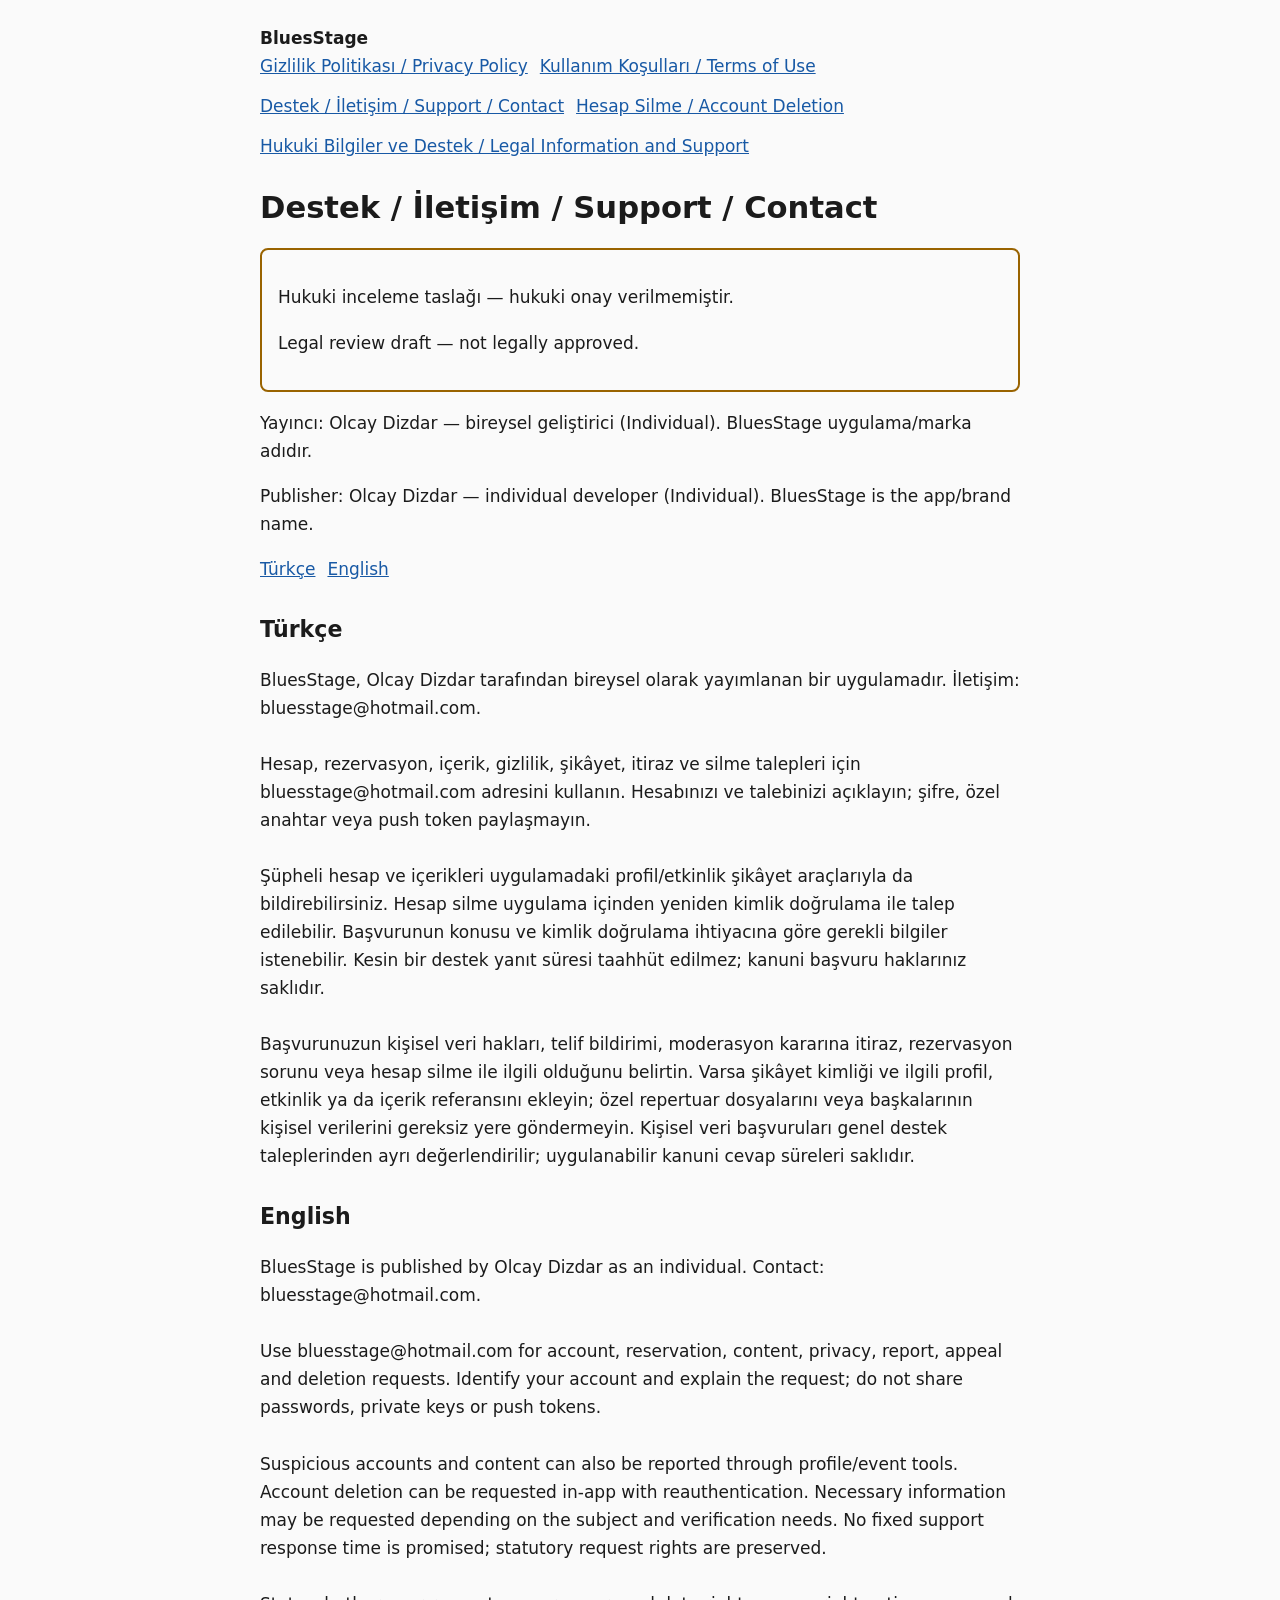
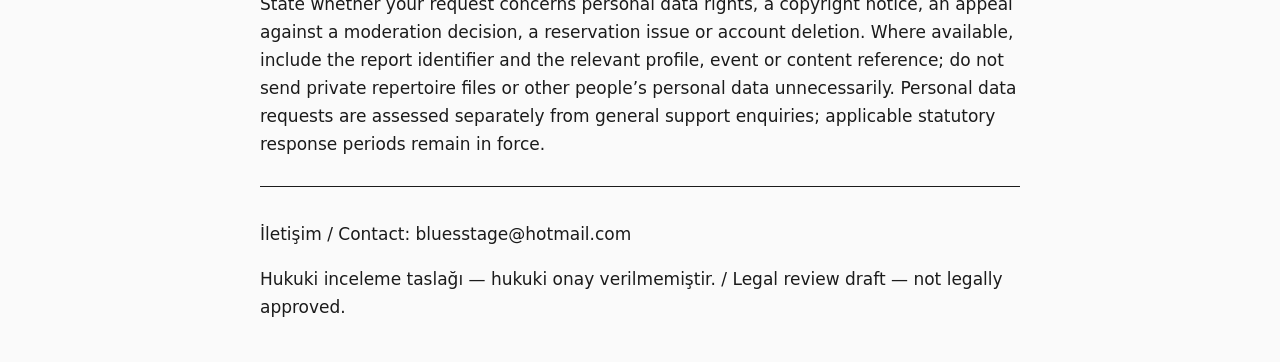
<file: support.html>
<!doctype html>
<html lang="tr"><head><meta charset="utf-8"><meta name="viewport" content="width=device-width, initial-scale=1"><meta name="robots" content="noindex,nofollow"><meta http-equiv="Content-Security-Policy" content="default-src 'none'; style-src 'self'; base-uri 'none'; form-action 'none'"><meta name="referrer" content="no-referrer"><title>BluesStage — Destek / İletişim</title><link rel="stylesheet" href="styles.css"></head>
<body><header><strong>BluesStage</strong><nav aria-label="Sayfalar / Pages"><a href="privacy.html">Gizlilik Politikası / Privacy Policy</a>
<a href="terms.html">Kullanım Koşulları / Terms of Use</a>
<a href="support.html">Destek / İletişim / Support / Contact</a>
<a href="account-deletion.html">Hesap Silme / Account Deletion</a>
<a href="index.html">Hukuki Bilgiler ve Destek / Legal Information and Support</a></nav></header><main><h1>Destek / İletişim / Support / Contact</h1>
<div class="notice"><p>Hukuki inceleme taslağı — hukuki onay verilmemiştir.</p><p lang="en">Legal review draft — not legally approved.</p></div>
<p>Yayıncı: Olcay Dizdar — bireysel geliştirici (Individual). BluesStage uygulama/marka adıdır.</p>
<p lang="en">Publisher: Olcay Dizdar — individual developer (Individual). BluesStage is the app/brand name.</p>
<nav aria-label="Dil / Language"><a href="#tr">Türkçe</a><a href="#en">English</a></nav>
<section id="tr" lang="tr"><h2>Türkçe</h2><p>BluesStage, Olcay Dizdar tarafından bireysel olarak yayımlanan bir uygulamadır. İletişim: bluesstage@hotmail.com.

Hesap, rezervasyon, içerik, gizlilik, şikâyet, itiraz ve silme talepleri için bluesstage@hotmail.com adresini kullanın. Hesabınızı ve talebinizi açıklayın; şifre, özel anahtar veya push token paylaşmayın.

Şüpheli hesap ve içerikleri uygulamadaki profil/etkinlik şikâyet araçlarıyla da bildirebilirsiniz. Hesap silme uygulama içinden yeniden kimlik doğrulama ile talep edilebilir. Başvurunun konusu ve kimlik doğrulama ihtiyacına göre gerekli bilgiler istenebilir. Kesin bir destek yanıt süresi taahhüt edilmez; kanuni başvuru haklarınız saklıdır.

Başvurunuzun kişisel veri hakları, telif bildirimi, moderasyon kararına itiraz, rezervasyon sorunu veya hesap silme ile ilgili olduğunu belirtin. Varsa şikâyet kimliği ve ilgili profil, etkinlik ya da içerik referansını ekleyin; özel repertuar dosyalarını veya başkalarının kişisel verilerini gereksiz yere göndermeyin. Kişisel veri başvuruları genel destek taleplerinden ayrı değerlendirilir; uygulanabilir kanuni cevap süreleri saklıdır.</p></section>
<section id="en" lang="en"><h2>English</h2><p>BluesStage is published by Olcay Dizdar as an individual. Contact: bluesstage@hotmail.com.

Use bluesstage@hotmail.com for account, reservation, content, privacy, report, appeal and deletion requests. Identify your account and explain the request; do not share passwords, private keys or push tokens.

Suspicious accounts and content can also be reported through profile/event tools. Account deletion can be requested in-app with reauthentication. Necessary information may be requested depending on the subject and verification needs. No fixed support response time is promised; statutory request rights are preserved.

State whether your request concerns personal data rights, a copyright notice, an appeal against a moderation decision, a reservation issue or account deletion. Where available, include the report identifier and the relevant profile, event or content reference; do not send private repertoire files or other people’s personal data unnecessarily. Personal data requests are assessed separately from general support enquiries; applicable statutory response periods remain in force.</p></section>

</main><footer><p>İletişim / Contact: bluesstage@hotmail.com</p><p>Hukuki inceleme taslağı — hukuki onay verilmemiştir. / Legal review draft — not legally approved.</p></footer></body></html>
</file>
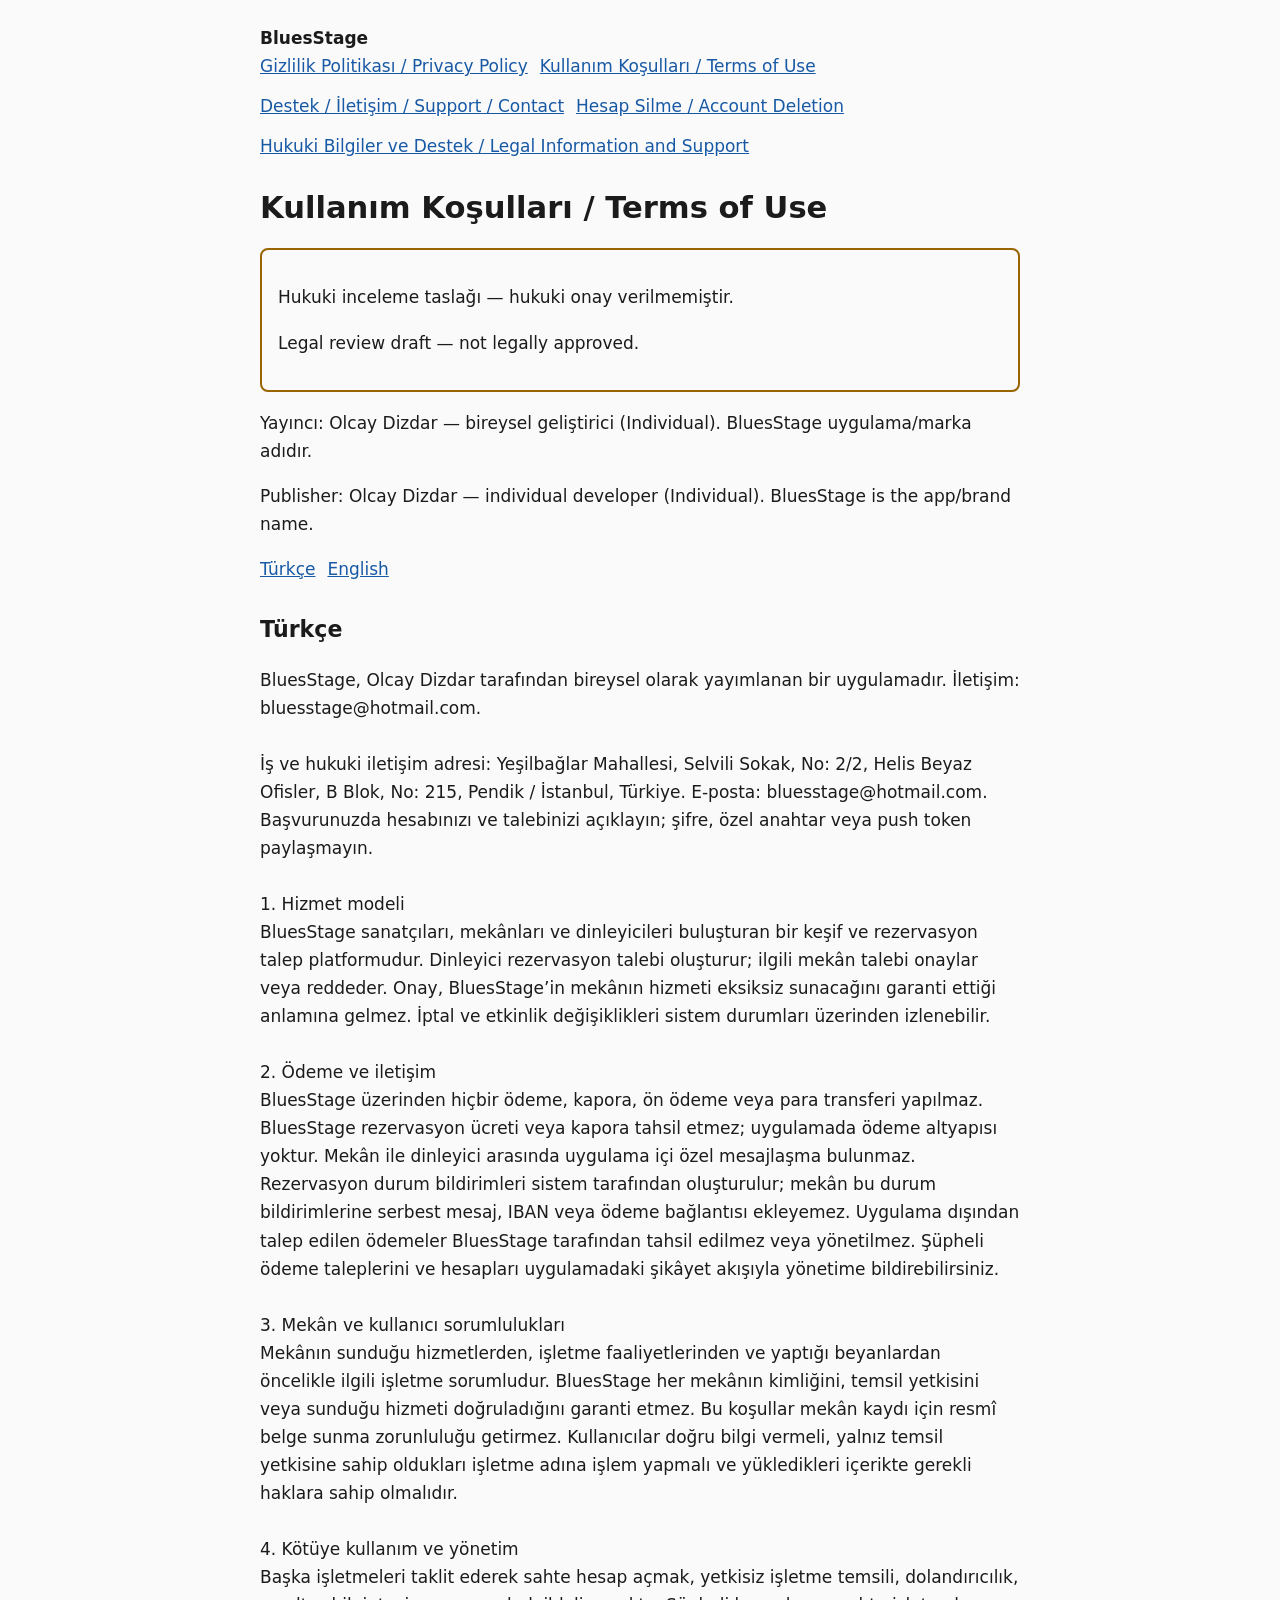
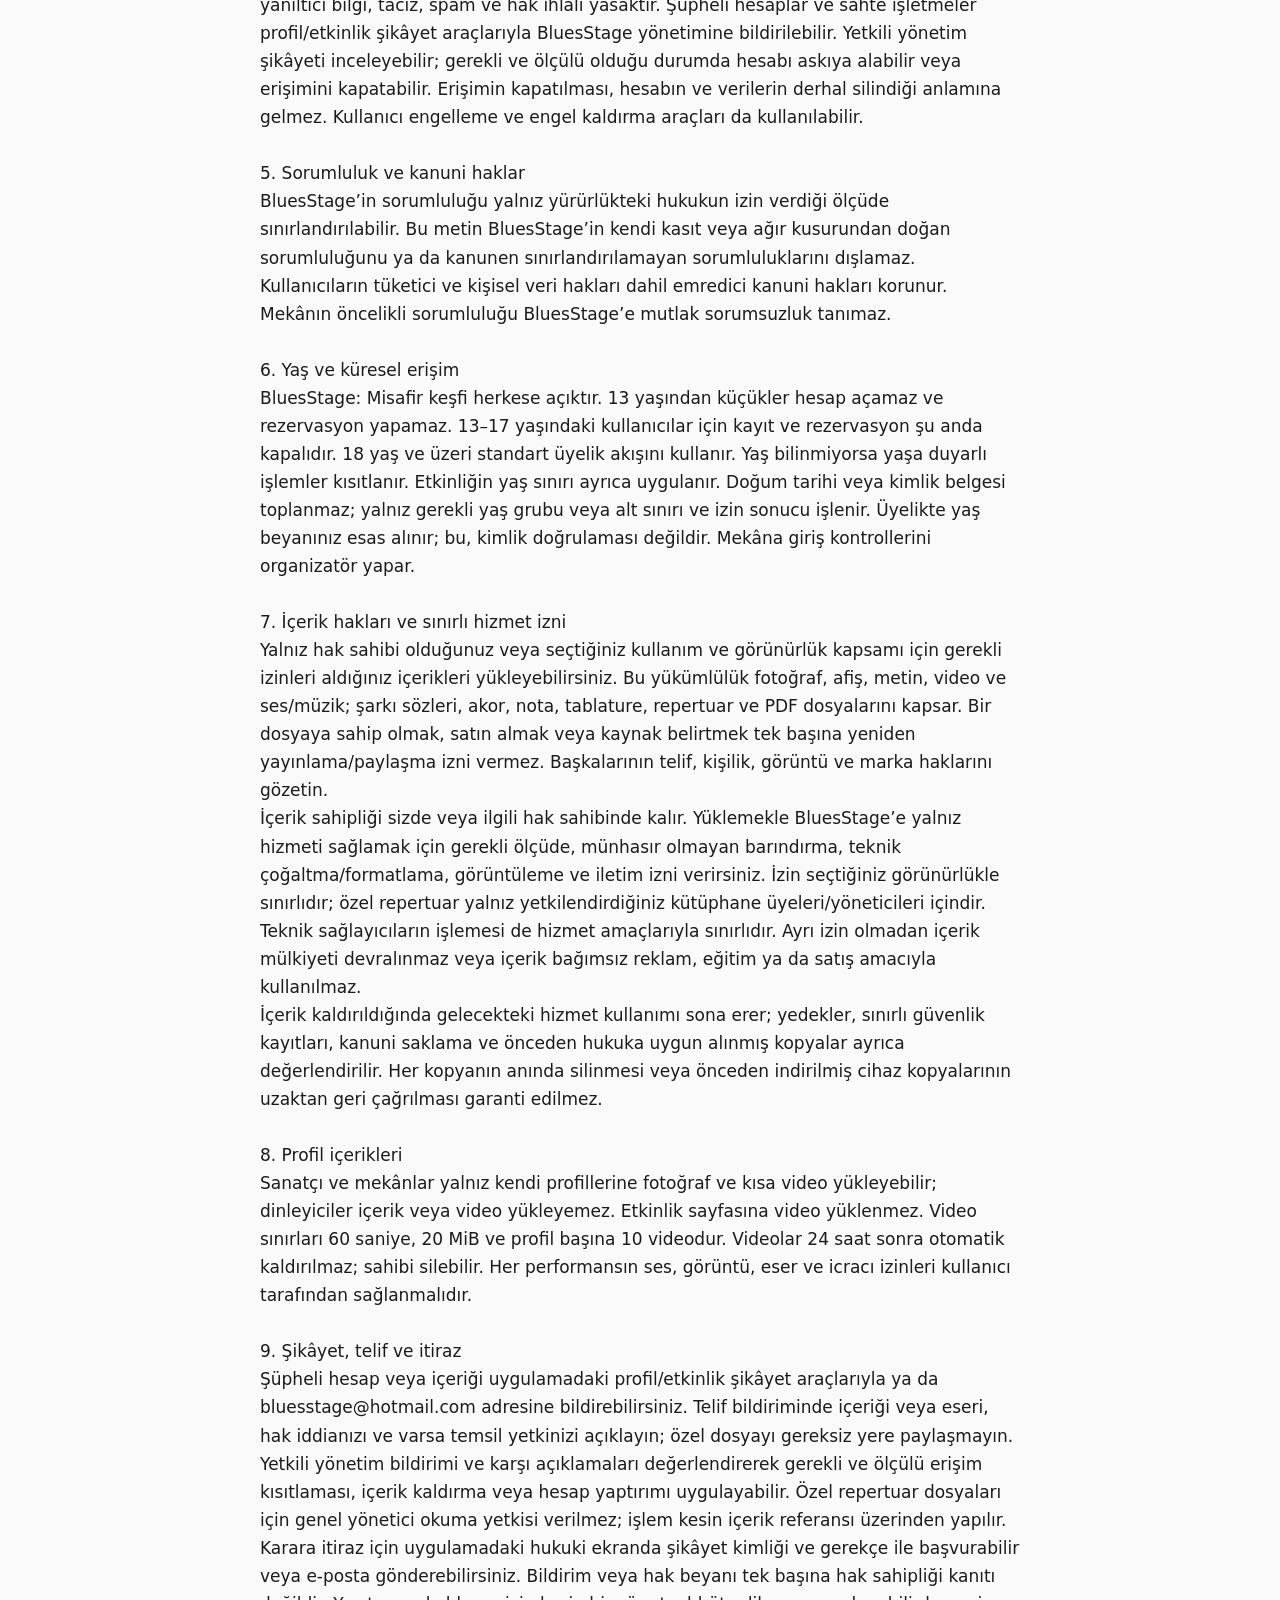
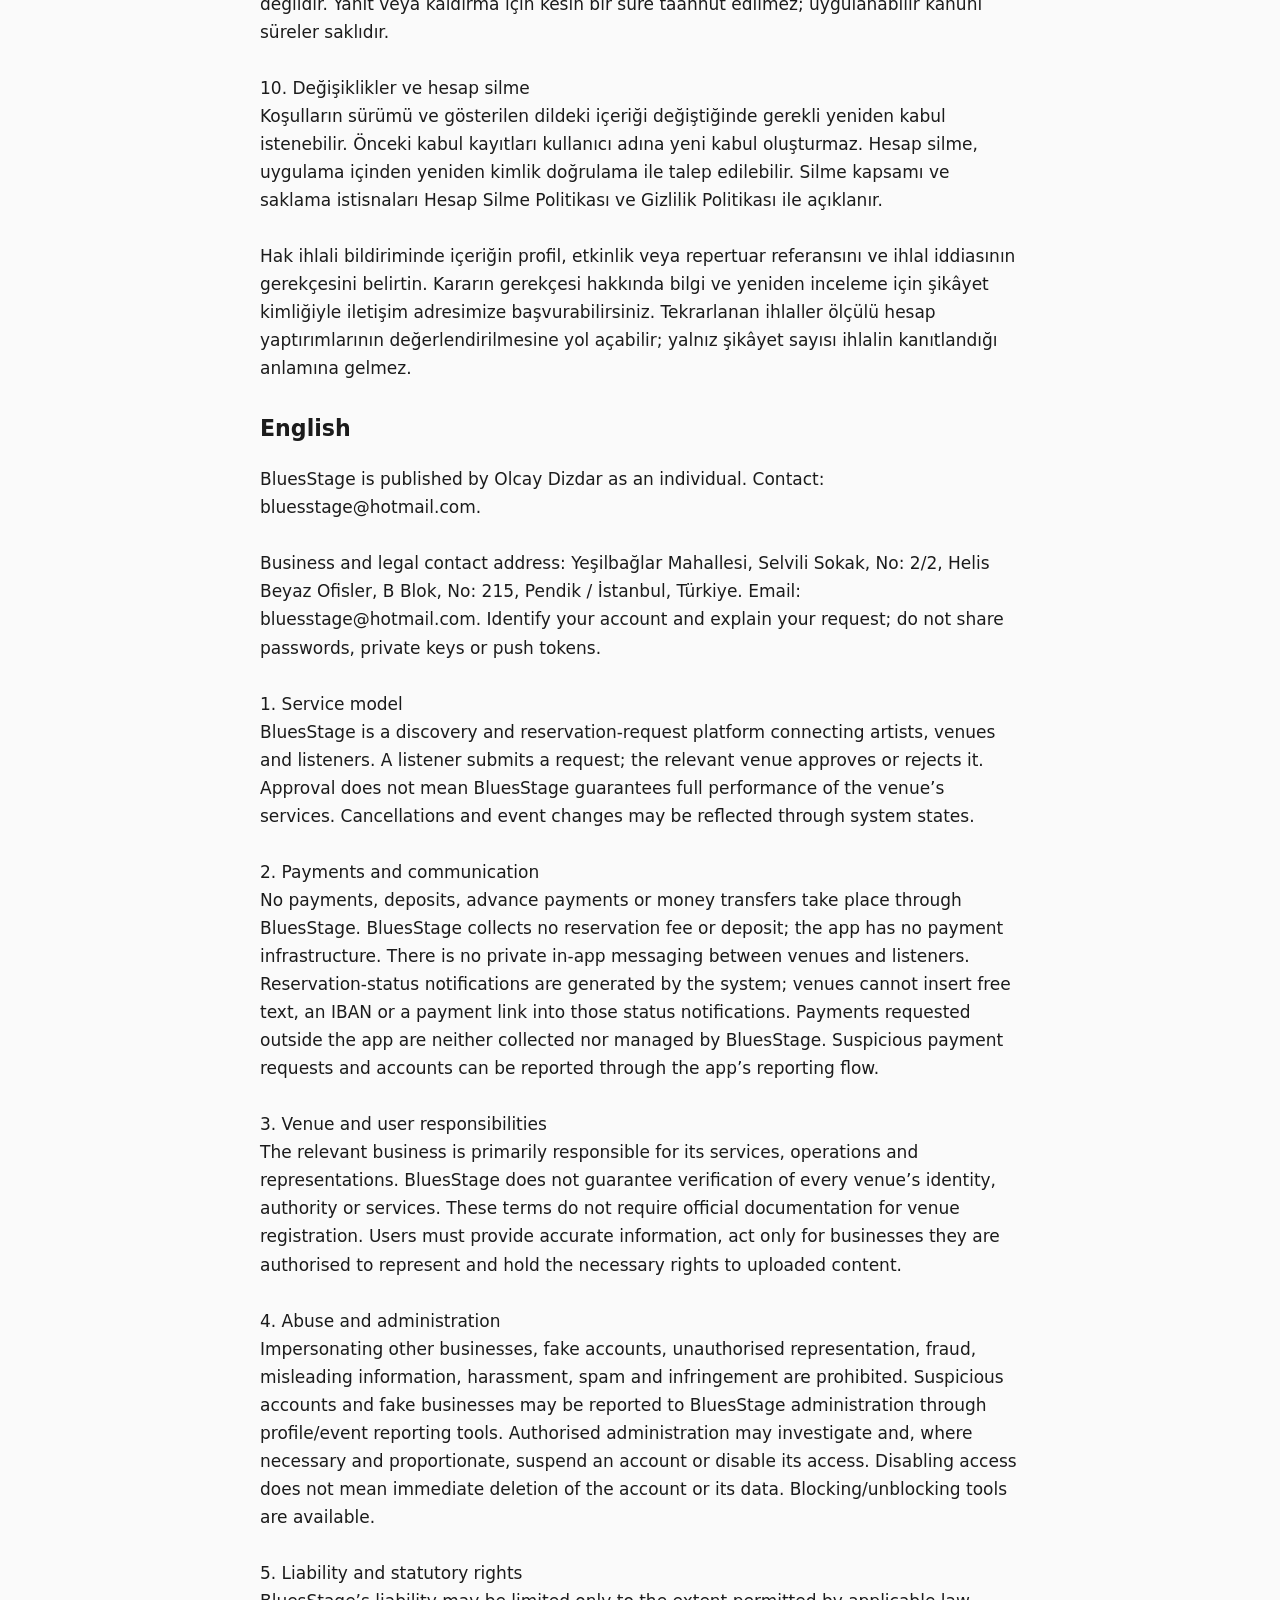
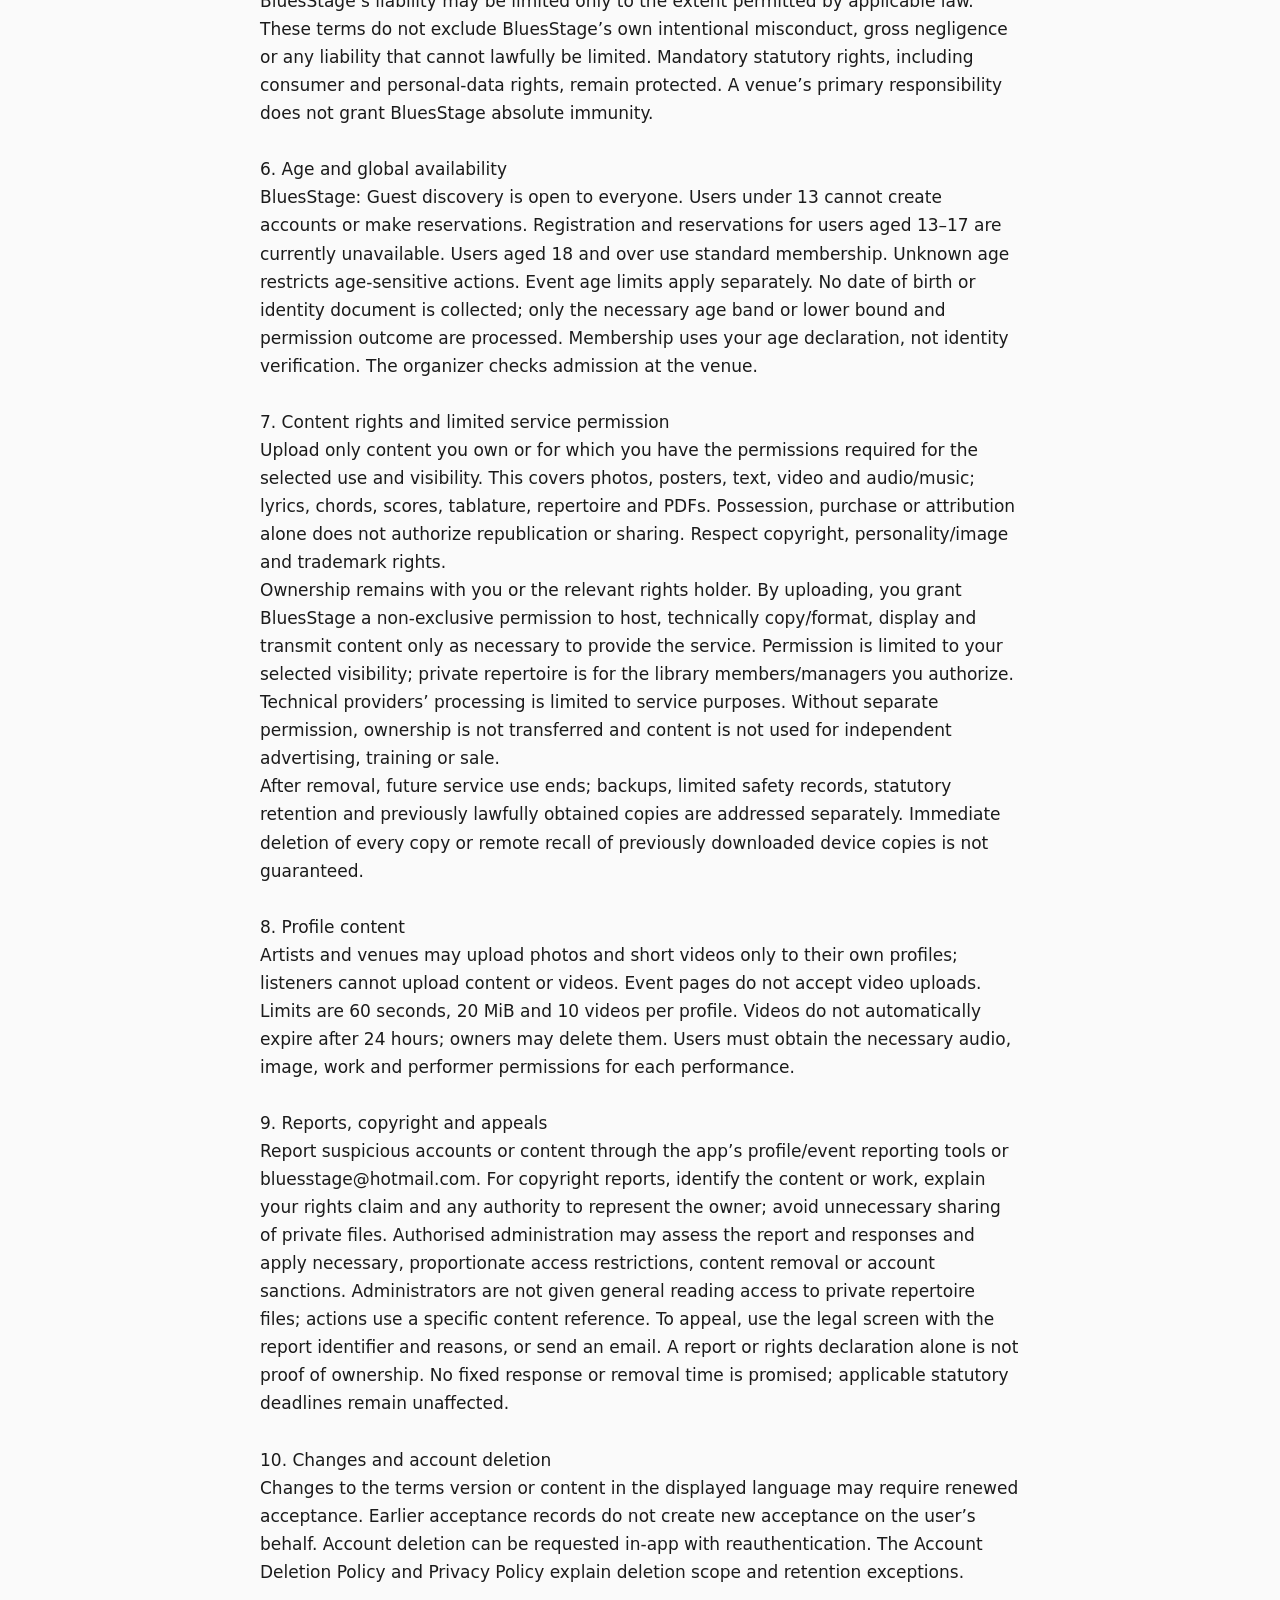
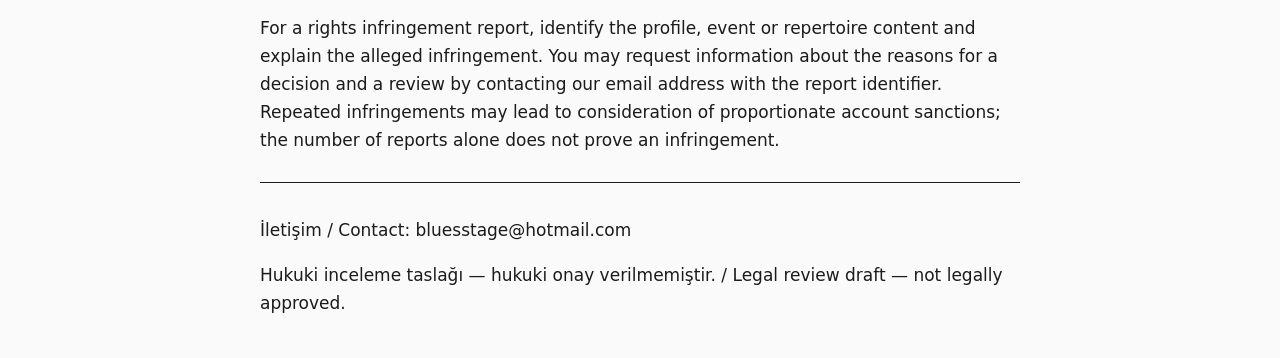
<file: terms.html>
<!doctype html>
<html lang="tr"><head><meta charset="utf-8"><meta name="viewport" content="width=device-width, initial-scale=1"><meta name="robots" content="noindex,nofollow"><meta http-equiv="Content-Security-Policy" content="default-src 'none'; style-src 'self'; base-uri 'none'; form-action 'none'"><meta name="referrer" content="no-referrer"><title>BluesStage — Kullanım Koşulları</title><link rel="stylesheet" href="styles.css"></head>
<body><header><strong>BluesStage</strong><nav aria-label="Sayfalar / Pages"><a href="privacy.html">Gizlilik Politikası / Privacy Policy</a>
<a href="terms.html">Kullanım Koşulları / Terms of Use</a>
<a href="support.html">Destek / İletişim / Support / Contact</a>
<a href="account-deletion.html">Hesap Silme / Account Deletion</a>
<a href="index.html">Hukuki Bilgiler ve Destek / Legal Information and Support</a></nav></header><main><h1>Kullanım Koşulları / Terms of Use</h1>
<div class="notice"><p>Hukuki inceleme taslağı — hukuki onay verilmemiştir.</p><p lang="en">Legal review draft — not legally approved.</p></div>
<p>Yayıncı: Olcay Dizdar — bireysel geliştirici (Individual). BluesStage uygulama/marka adıdır.</p>
<p lang="en">Publisher: Olcay Dizdar — individual developer (Individual). BluesStage is the app/brand name.</p>
<nav aria-label="Dil / Language"><a href="#tr">Türkçe</a><a href="#en">English</a></nav>
<section id="tr" lang="tr"><h2>Türkçe</h2><p>BluesStage, Olcay Dizdar tarafından bireysel olarak yayımlanan bir uygulamadır. İletişim: bluesstage@hotmail.com.

İş ve hukuki iletişim adresi: Yeşilbağlar Mahallesi, Selvili Sokak, No: 2/2, Helis Beyaz Ofisler, B Blok, No: 215, Pendik / İstanbul, Türkiye. E-posta: bluesstage@hotmail.com. Başvurunuzda hesabınızı ve talebinizi açıklayın; şifre, özel anahtar veya push token paylaşmayın.

1. Hizmet modeli
BluesStage sanatçıları, mekânları ve dinleyicileri buluşturan bir keşif ve rezervasyon talep platformudur. Dinleyici rezervasyon talebi oluşturur; ilgili mekân talebi onaylar veya reddeder. Onay, BluesStage’in mekânın hizmeti eksiksiz sunacağını garanti ettiği anlamına gelmez. İptal ve etkinlik değişiklikleri sistem durumları üzerinden izlenebilir.

2. Ödeme ve iletişim
BluesStage üzerinden hiçbir ödeme, kapora, ön ödeme veya para transferi yapılmaz. BluesStage rezervasyon ücreti veya kapora tahsil etmez; uygulamada ödeme altyapısı yoktur. Mekân ile dinleyici arasında uygulama içi özel mesajlaşma bulunmaz. Rezervasyon durum bildirimleri sistem tarafından oluşturulur; mekân bu durum bildirimlerine serbest mesaj, IBAN veya ödeme bağlantısı ekleyemez. Uygulama dışından talep edilen ödemeler BluesStage tarafından tahsil edilmez veya yönetilmez. Şüpheli ödeme taleplerini ve hesapları uygulamadaki şikâyet akışıyla yönetime bildirebilirsiniz.

3. Mekân ve kullanıcı sorumlulukları
Mekânın sunduğu hizmetlerden, işletme faaliyetlerinden ve yaptığı beyanlardan öncelikle ilgili işletme sorumludur. BluesStage her mekânın kimliğini, temsil yetkisini veya sunduğu hizmeti doğruladığını garanti etmez. Bu koşullar mekân kaydı için resmî belge sunma zorunluluğu getirmez. Kullanıcılar doğru bilgi vermeli, yalnız temsil yetkisine sahip oldukları işletme adına işlem yapmalı ve yükledikleri içerikte gerekli haklara sahip olmalıdır.

4. Kötüye kullanım ve yönetim
Başka işletmeleri taklit ederek sahte hesap açmak, yetkisiz işletme temsili, dolandırıcılık, yanıltıcı bilgi, taciz, spam ve hak ihlali yasaktır. Şüpheli hesaplar ve sahte işletmeler profil/etkinlik şikâyet araçlarıyla BluesStage yönetimine bildirilebilir. Yetkili yönetim şikâyeti inceleyebilir; gerekli ve ölçülü olduğu durumda hesabı askıya alabilir veya erişimini kapatabilir. Erişimin kapatılması, hesabın ve verilerin derhal silindiği anlamına gelmez. Kullanıcı engelleme ve engel kaldırma araçları da kullanılabilir.

5. Sorumluluk ve kanuni haklar
BluesStage’in sorumluluğu yalnız yürürlükteki hukukun izin verdiği ölçüde sınırlandırılabilir. Bu metin BluesStage’in kendi kasıt veya ağır kusurundan doğan sorumluluğunu ya da kanunen sınırlandırılamayan sorumluluklarını dışlamaz. Kullanıcıların tüketici ve kişisel veri hakları dahil emredici kanuni hakları korunur. Mekânın öncelikli sorumluluğu BluesStage’e mutlak sorumsuzluk tanımaz.

6. Yaş ve küresel erişim
BluesStage: Misafir keşfi herkese açıktır. 13 yaşından küçükler hesap açamaz ve rezervasyon yapamaz. 13–17 yaşındaki kullanıcılar için kayıt ve rezervasyon şu anda kapalıdır. 18 yaş ve üzeri standart üyelik akışını kullanır. Yaş bilinmiyorsa yaşa duyarlı işlemler kısıtlanır. Etkinliğin yaş sınırı ayrıca uygulanır. Doğum tarihi veya kimlik belgesi toplanmaz; yalnız gerekli yaş grubu veya alt sınırı ve izin sonucu işlenir. Üyelikte yaş beyanınız esas alınır; bu, kimlik doğrulaması değildir. Mekâna giriş kontrollerini organizatör yapar.

7. İçerik hakları ve sınırlı hizmet izni
Yalnız hak sahibi olduğunuz veya seçtiğiniz kullanım ve görünürlük kapsamı için gerekli izinleri aldığınız içerikleri yükleyebilirsiniz. Bu yükümlülük fotoğraf, afiş, metin, video ve ses/müzik; şarkı sözleri, akor, nota, tablature, repertuar ve PDF dosyalarını kapsar. Bir dosyaya sahip olmak, satın almak veya kaynak belirtmek tek başına yeniden yayınlama/paylaşma izni vermez. Başkalarının telif, kişilik, görüntü ve marka haklarını gözetin.
İçerik sahipliği sizde veya ilgili hak sahibinde kalır. Yüklemekle BluesStage’e yalnız hizmeti sağlamak için gerekli ölçüde, münhasır olmayan barındırma, teknik çoğaltma/formatlama, görüntüleme ve iletim izni verirsiniz. İzin seçtiğiniz görünürlükle sınırlıdır; özel repertuar yalnız yetkilendirdiğiniz kütüphane üyeleri/yöneticileri içindir. Teknik sağlayıcıların işlemesi de hizmet amaçlarıyla sınırlıdır. Ayrı izin olmadan içerik mülkiyeti devralınmaz veya içerik bağımsız reklam, eğitim ya da satış amacıyla kullanılmaz.
İçerik kaldırıldığında gelecekteki hizmet kullanımı sona erer; yedekler, sınırlı güvenlik kayıtları, kanuni saklama ve önceden hukuka uygun alınmış kopyalar ayrıca değerlendirilir. Her kopyanın anında silinmesi veya önceden indirilmiş cihaz kopyalarının uzaktan geri çağrılması garanti edilmez.

8. Profil içerikleri
Sanatçı ve mekânlar yalnız kendi profillerine fotoğraf ve kısa video yükleyebilir; dinleyiciler içerik veya video yükleyemez. Etkinlik sayfasına video yüklenmez. Video sınırları 60 saniye, 20 MiB ve profil başına 10 videodur. Videolar 24 saat sonra otomatik kaldırılmaz; sahibi silebilir. Her performansın ses, görüntü, eser ve icracı izinleri kullanıcı tarafından sağlanmalıdır.

9. Şikâyet, telif ve itiraz
Şüpheli hesap veya içeriği uygulamadaki profil/etkinlik şikâyet araçlarıyla ya da bluesstage@hotmail.com adresine bildirebilirsiniz. Telif bildiriminde içeriği veya eseri, hak iddianızı ve varsa temsil yetkinizi açıklayın; özel dosyayı gereksiz yere paylaşmayın. Yetkili yönetim bildirimi ve karşı açıklamaları değerlendirerek gerekli ve ölçülü erişim kısıtlaması, içerik kaldırma veya hesap yaptırımı uygulayabilir. Özel repertuar dosyaları için genel yönetici okuma yetkisi verilmez; işlem kesin içerik referansı üzerinden yapılır. Karara itiraz için uygulamadaki hukuki ekranda şikâyet kimliği ve gerekçe ile başvurabilir veya e-posta gönderebilirsiniz. Bildirim veya hak beyanı tek başına hak sahipliği kanıtı değildir. Yanıt veya kaldırma için kesin bir süre taahhüt edilmez; uygulanabilir kanuni süreler saklıdır.

10. Değişiklikler ve hesap silme
Koşulların sürümü ve gösterilen dildeki içeriği değiştiğinde gerekli yeniden kabul istenebilir. Önceki kabul kayıtları kullanıcı adına yeni kabul oluşturmaz. Hesap silme, uygulama içinden yeniden kimlik doğrulama ile talep edilebilir. Silme kapsamı ve saklama istisnaları Hesap Silme Politikası ve Gizlilik Politikası ile açıklanır.

Hak ihlali bildiriminde içeriğin profil, etkinlik veya repertuar referansını ve ihlal iddiasının gerekçesini belirtin. Kararın gerekçesi hakkında bilgi ve yeniden inceleme için şikâyet kimliğiyle iletişim adresimize başvurabilirsiniz. Tekrarlanan ihlaller ölçülü hesap yaptırımlarının değerlendirilmesine yol açabilir; yalnız şikâyet sayısı ihlalin kanıtlandığı anlamına gelmez.</p></section>
<section id="en" lang="en"><h2>English</h2><p>BluesStage is published by Olcay Dizdar as an individual. Contact: bluesstage@hotmail.com.

Business and legal contact address: Yeşilbağlar Mahallesi, Selvili Sokak, No: 2/2, Helis Beyaz Ofisler, B Blok, No: 215, Pendik / İstanbul, Türkiye. Email: bluesstage@hotmail.com. Identify your account and explain your request; do not share passwords, private keys or push tokens.

1. Service model
BluesStage is a discovery and reservation-request platform connecting artists, venues and listeners. A listener submits a request; the relevant venue approves or rejects it. Approval does not mean BluesStage guarantees full performance of the venue’s services. Cancellations and event changes may be reflected through system states.

2. Payments and communication
No payments, deposits, advance payments or money transfers take place through BluesStage. BluesStage collects no reservation fee or deposit; the app has no payment infrastructure. There is no private in-app messaging between venues and listeners. Reservation-status notifications are generated by the system; venues cannot insert free text, an IBAN or a payment link into those status notifications. Payments requested outside the app are neither collected nor managed by BluesStage. Suspicious payment requests and accounts can be reported through the app’s reporting flow.

3. Venue and user responsibilities
The relevant business is primarily responsible for its services, operations and representations. BluesStage does not guarantee verification of every venue’s identity, authority or services. These terms do not require official documentation for venue registration. Users must provide accurate information, act only for businesses they are authorised to represent and hold the necessary rights to uploaded content.

4. Abuse and administration
Impersonating other businesses, fake accounts, unauthorised representation, fraud, misleading information, harassment, spam and infringement are prohibited. Suspicious accounts and fake businesses may be reported to BluesStage administration through profile/event reporting tools. Authorised administration may investigate and, where necessary and proportionate, suspend an account or disable its access. Disabling access does not mean immediate deletion of the account or its data. Blocking/unblocking tools are available.

5. Liability and statutory rights
BluesStage’s liability may be limited only to the extent permitted by applicable law. These terms do not exclude BluesStage’s own intentional misconduct, gross negligence or any liability that cannot lawfully be limited. Mandatory statutory rights, including consumer and personal-data rights, remain protected. A venue’s primary responsibility does not grant BluesStage absolute immunity.

6. Age and global availability
BluesStage: Guest discovery is open to everyone. Users under 13 cannot create accounts or make reservations. Registration and reservations for users aged 13–17 are currently unavailable. Users aged 18 and over use standard membership. Unknown age restricts age-sensitive actions. Event age limits apply separately. No date of birth or identity document is collected; only the necessary age band or lower bound and permission outcome are processed. Membership uses your age declaration, not identity verification. The organizer checks admission at the venue.

7. Content rights and limited service permission
Upload only content you own or for which you have the permissions required for the selected use and visibility. This covers photos, posters, text, video and audio/music; lyrics, chords, scores, tablature, repertoire and PDFs. Possession, purchase or attribution alone does not authorize republication or sharing. Respect copyright, personality/image and trademark rights.
Ownership remains with you or the relevant rights holder. By uploading, you grant BluesStage a non-exclusive permission to host, technically copy/format, display and transmit content only as necessary to provide the service. Permission is limited to your selected visibility; private repertoire is for the library members/managers you authorize. Technical providers’ processing is limited to service purposes. Without separate permission, ownership is not transferred and content is not used for independent advertising, training or sale.
After removal, future service use ends; backups, limited safety records, statutory retention and previously lawfully obtained copies are addressed separately. Immediate deletion of every copy or remote recall of previously downloaded device copies is not guaranteed.

8. Profile content
Artists and venues may upload photos and short videos only to their own profiles; listeners cannot upload content or videos. Event pages do not accept video uploads. Limits are 60 seconds, 20 MiB and 10 videos per profile. Videos do not automatically expire after 24 hours; owners may delete them. Users must obtain the necessary audio, image, work and performer permissions for each performance.

9. Reports, copyright and appeals
Report suspicious accounts or content through the app’s profile/event reporting tools or bluesstage@hotmail.com. For copyright reports, identify the content or work, explain your rights claim and any authority to represent the owner; avoid unnecessary sharing of private files. Authorised administration may assess the report and responses and apply necessary, proportionate access restrictions, content removal or account sanctions. Administrators are not given general reading access to private repertoire files; actions use a specific content reference. To appeal, use the legal screen with the report identifier and reasons, or send an email. A report or rights declaration alone is not proof of ownership. No fixed response or removal time is promised; applicable statutory deadlines remain unaffected.

10. Changes and account deletion
Changes to the terms version or content in the displayed language may require renewed acceptance. Earlier acceptance records do not create new acceptance on the user’s behalf. Account deletion can be requested in-app with reauthentication. The Account Deletion Policy and Privacy Policy explain deletion scope and retention exceptions.

For a rights infringement report, identify the profile, event or repertoire content and explain the alleged infringement. You may request information about the reasons for a decision and a review by contacting our email address with the report identifier. Repeated infringements may lead to consideration of proportionate account sanctions; the number of reports alone does not prove an infringement.</p></section>

</main><footer><p>İletişim / Contact: bluesstage@hotmail.com</p><p>Hukuki inceleme taslağı — hukuki onay verilmemiştir. / Legal review draft — not legally approved.</p></footer></body></html>
</file>
<file: styles.css>
:root{color-scheme:light dark;font:17px/1.65 system-ui,sans-serif;background:#fafafa;color:#1b1b1b}body{max-width:760px;margin:auto;padding:24px}nav{display:flex;flex-wrap:wrap;gap:12px}a{color:#1859a5;overflow-wrap:anywhere}main{margin-top:28px}h1{font-size:1.8rem;line-height:1.3}h2{font-size:1.3rem}p{white-space:pre-line;overflow-wrap:anywhere}.notice{border:2px solid #996300;padding:16px;border-radius:8px}section{margin:28px 0}footer{border-top:1px solid;padding-top:16px}@media(prefers-color-scheme:dark){:root{background:#151515;color:#eee}a{color:#8cc3ff}}
</file>
